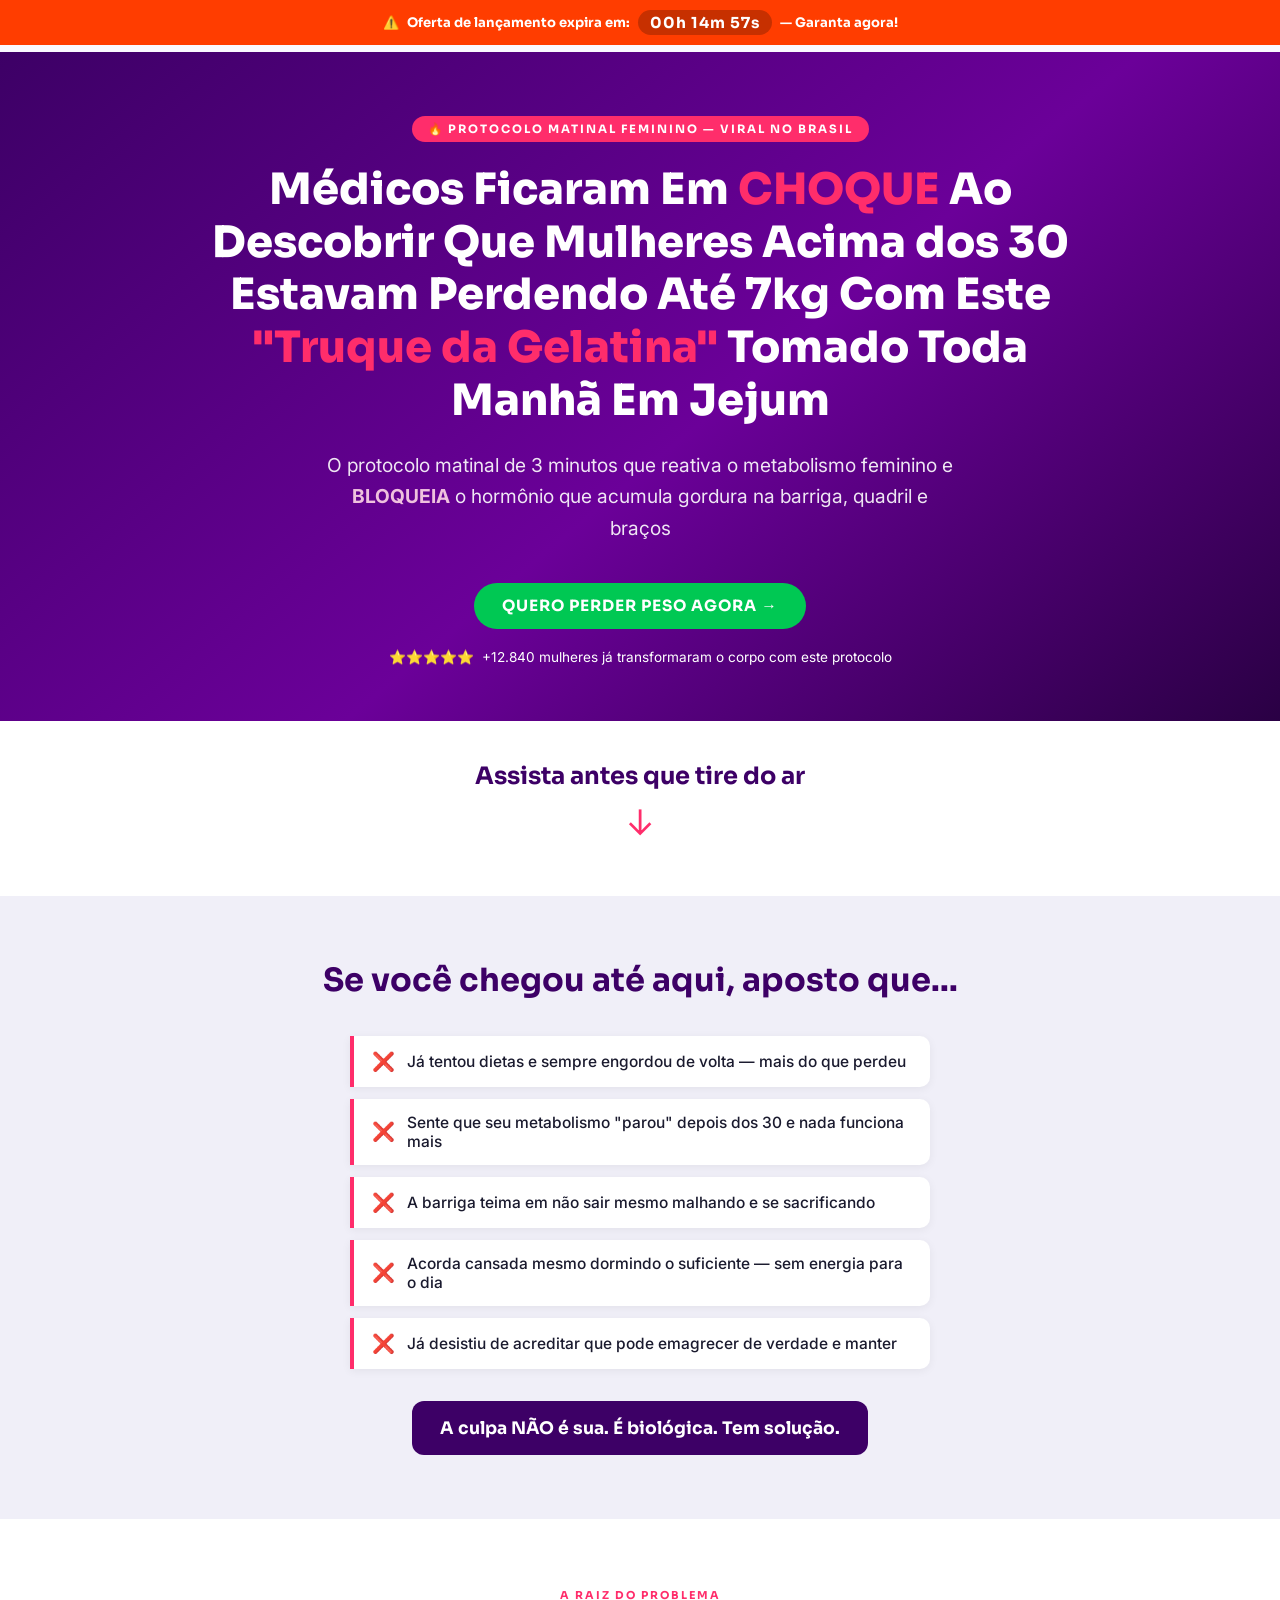
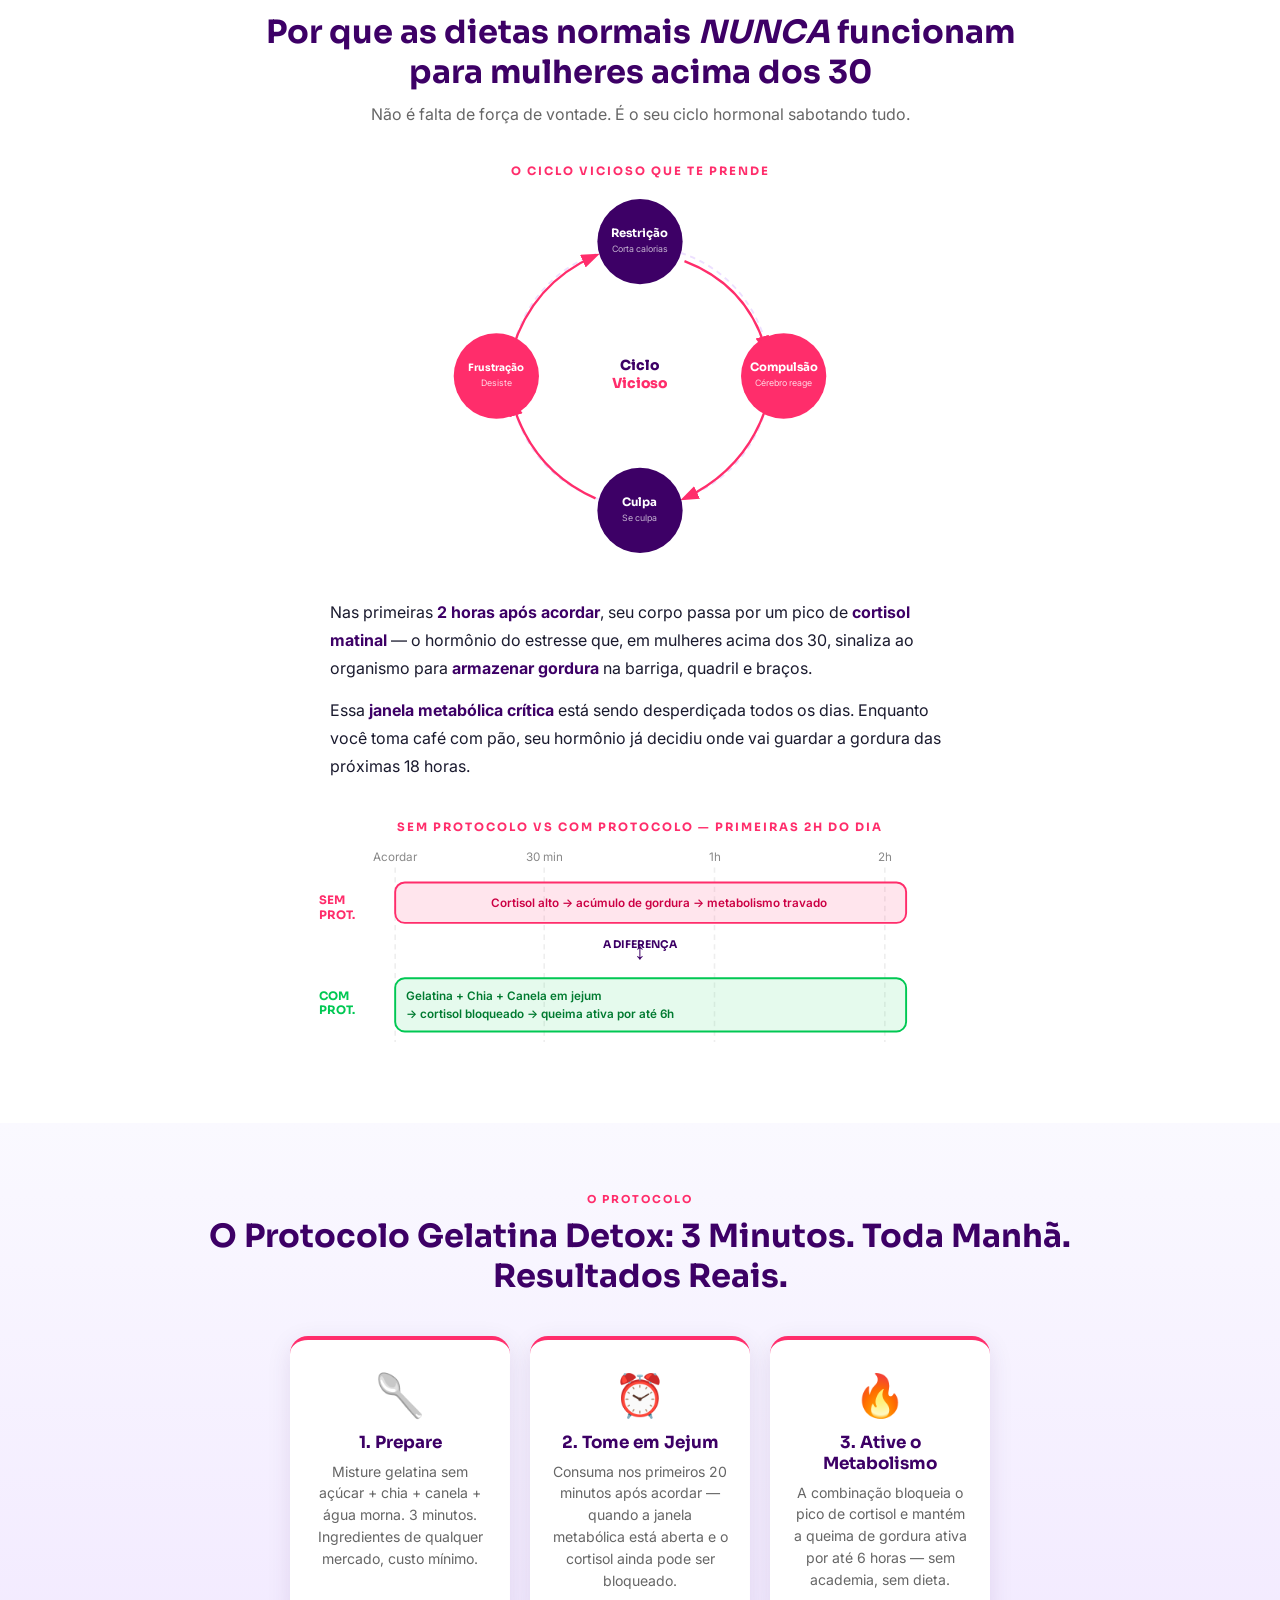
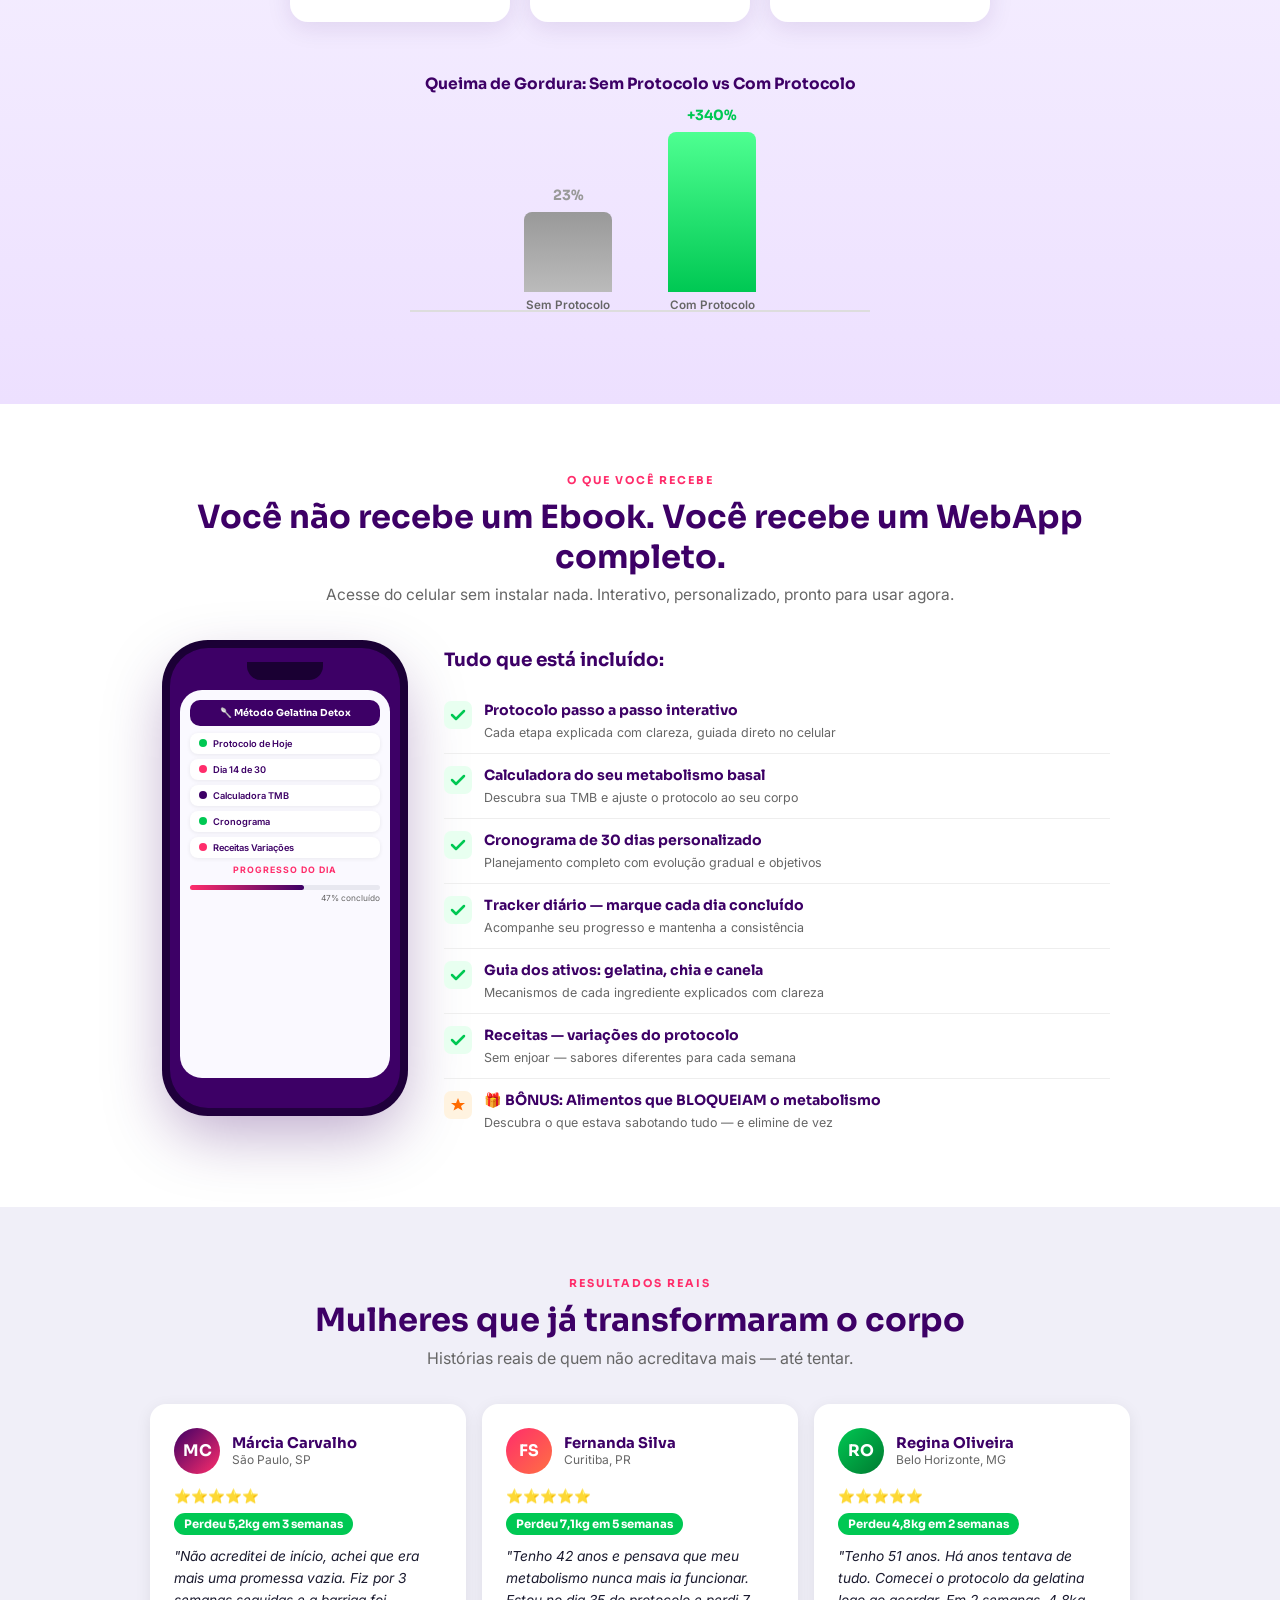
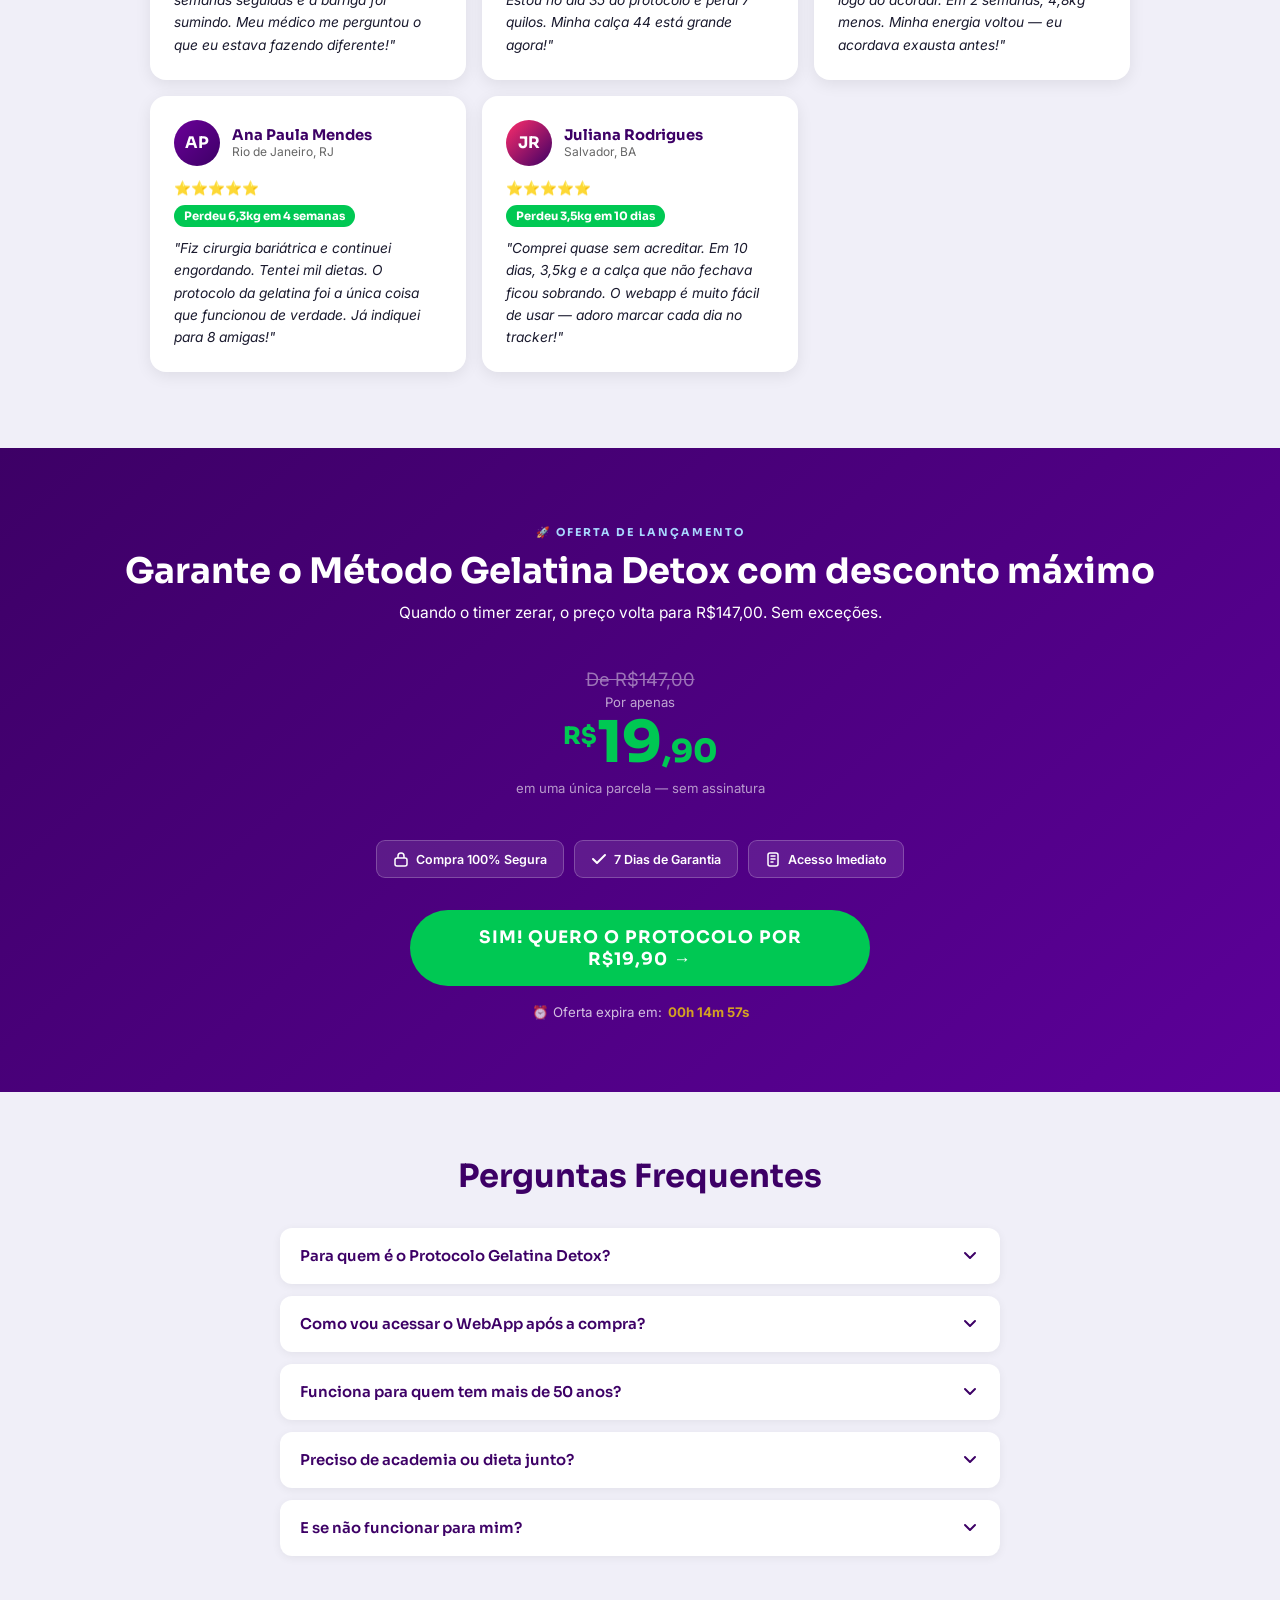
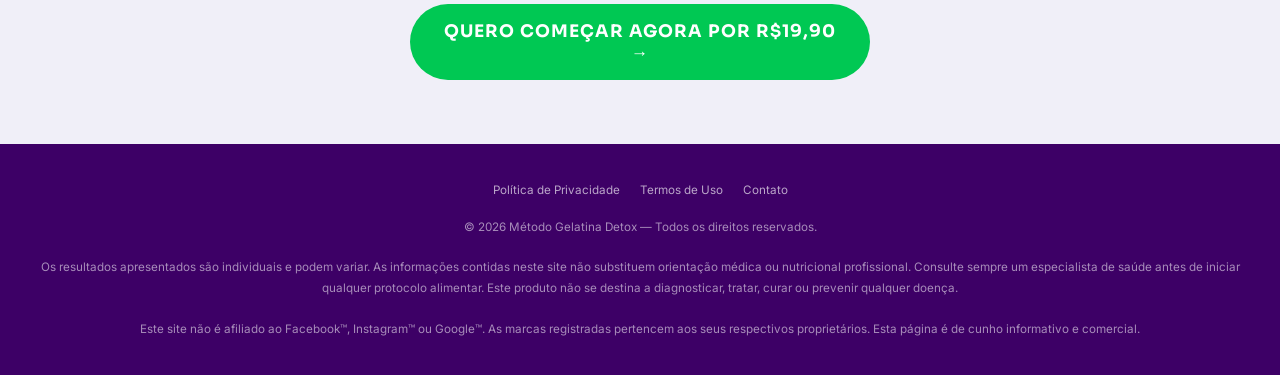
<file: index.html>
<!DOCTYPE html>
<html lang="pt-BR">
<head>
    <meta charset="UTF-8">
    <meta name="viewport" content="width=device-width, initial-scale=1.0">
    <meta name="description" content="Método Gelatina Detox — Protocolo matinal de 3 minutos que ativa o metabolismo feminino e bloqueia o cortisol que acumula gordura">
    <title>Método Gelatina Detox — Perca Peso Toda Manhã Em 3 Minutos</title>
    <link rel="preconnect" href="https://fonts.googleapis.com">
    <link rel="preconnect" href="https://fonts.gstatic.com" crossorigin>
    <link href="https://fonts.googleapis.com/css2?family=Sora:wght@400;600;700;800&family=Inter:wght@400;500;600&display=swap" rel="stylesheet">
    <link rel="stylesheet" href="style.css">

    <!-- Vturb — preloads de performance -->
    <script>!function(i,n){i._plt=i._plt||(n&&n.timeOrigin?n.timeOrigin+n.now():Date.now())}(window,performance);</script>
    <link rel="preload" href="https://scripts.converteai.net/10ab0ec7-7305-4776-a699-a8b48d7df931/players/69efef19f8f02c85a9b5d446/v4/player.js" as="script">
    <link rel="preload" href="https://scripts.converteai.net/lib/js/smartplayer-wc/v4/smartplayer.js" as="script">
    <link rel="preload" href="https://cdn.converteai.net/10ab0ec7-7305-4776-a699-a8b48d7df931/69efef003fdd3d20d1047563/main.m3u8" as="fetch">
    <link rel="dns-prefetch" href="https://cdn.converteai.net">
    <link rel="dns-prefetch" href="https://scripts.converteai.net">
    <link rel="dns-prefetch" href="https://images.converteai.net">
    <link rel="dns-prefetch" href="https://api.vturb.com.br">
</head>
<body>

<!-- === SEÇÃO 1: BARRA DE URGÊNCIA === -->
<div id="urgency-bar">
    <span class="blink">⚠️</span>
    <span>Oferta de lançamento expira em:</span>
    <span class="cd-pill" id="cd1">24h 00m 00s</span>
    <span class="blink">— Garanta agora!</span>
</div>

<!-- === SEÇÃO 2: HEADLINE === -->
<section id="headline">
    <div class="wrap">
        <div class="anim">
            <span class="eyebrow">🔥 Protocolo Matinal Feminino — Viral no Brasil</span>
        </div>
        <h1 class="anim d1">
            Médicos Ficaram Em <span class="hl">CHOQUE</span> Ao Descobrir Que Mulheres Acima dos 30
            Estavam Perdendo Até 7kg Com Este <span class="hl">"Truque da Gelatina"</span>
            Tomado Toda Manhã Em Jejum
        </h1>
        <p class="sub anim d2">
            O protocolo matinal de 3 minutos que reativa o metabolismo feminino
            e <strong>BLOQUEIA</strong> o hormônio que acumula gordura na barriga, quadril e braços
        </p>
        <div class="anim d3">
            <a href="https://ggcheckout.app/checkout/v2/UJgippPs4RDEorSF3JzM" class="cta">QUERO PERDER PESO AGORA →</a>
        </div>
        <p class="sp-bar anim d4">⭐⭐⭐⭐⭐ &nbsp;+12.840 mulheres já transformaram o corpo com este protocolo</p>
    </div>
</section>

<!-- === SEÇÃO VSL: PLAYER === -->
<section id="vsl">
    <div class="wrap">
        <p class="vsl-title anim">Assista antes que tire do ar</p>
        <span class="vsl-arrow anim d1">↓</span>
        <div class="vsl-player-wrap anim d2">
            <vturb-smartplayer id="vid-69efef19f8f02c85a9b5d446" style="display: block; margin: 0 auto; width: 100%;"></vturb-smartplayer>
            <script type="text/javascript">var s=document.createElement("script");s.src="https://scripts.converteai.net/10ab0ec7-7305-4776-a699-a8b48d7df931/players/69efef19f8f02c85a9b5d446/v4/player.js",s.async=!0,document.head.appendChild(s);</script>
        </div>
    </div>
</section>

<!-- === SEÇÃO 3: DOR === -->
<section id="pain">
    <div class="wrap">
        <h2 class="anim">Se você chegou até aqui, aposto que...</h2>
        <ul class="pain-list">
            <li class="anim d1"><span class="xi">❌</span><span>Já tentou dietas e sempre engordou de volta — mais do que perdeu</span></li>
            <li class="anim d2"><span class="xi">❌</span><span>Sente que seu metabolismo "parou" depois dos 30 e nada funciona mais</span></li>
            <li class="anim d3"><span class="xi">❌</span><span>A barriga teima em não sair mesmo malhando e se sacrificando</span></li>
            <li class="anim d4"><span class="xi">❌</span><span>Acorda cansada mesmo dormindo o suficiente — sem energia para o dia</span></li>
            <li class="anim d5"><span class="xi">❌</span><span>Já desistiu de acreditar que pode emagrecer de verdade e manter</span></li>
        </ul>
        <div class="anim d6">
            <span class="pain-close">A culpa NÃO é sua. É biológica. Tem solução.</span>
        </div>
    </div>
</section>

<!-- === SEÇÃO 4: MECANISMO === -->
<section id="mechanism">
    <div class="wrap">
        <span class="tag anim">A raiz do problema</span>
        <h2 class="anim d1">Por que as dietas normais <em>NUNCA</em> funcionam<br>para mulheres acima dos 30</h2>
        <p class="sub2 anim d2">Não é falta de força de vontade. É o seu ciclo hormonal sabotando tudo.</p>

        <p class="mech-label anim">O Ciclo Vicioso que te prende</p>

        <!-- SVG CICLO VICIOSO -->
        <div class="cycle-wrap anim">
            <svg id="cycle-svg" viewBox="-5 -5 410 410" width="100%" xmlns="http://www.w3.org/2000/svg" aria-hidden="true">
                <defs>
                    <marker id="arr" markerWidth="8" markerHeight="8" refX="6" refY="3" orient="auto">
                        <path d="M0,0 L0,6 L8,3 z" fill="#FF2D6B"/>
                    </marker>
                </defs>
                <circle cx="200" cy="200" r="140" fill="none" stroke="#EDE0FF" stroke-width="2" stroke-dasharray="6,5"/>
                <path class="cyc-path" d="M248,76 Q316,102 336,172" fill="none" stroke="#FF2D6B" stroke-width="2.5" marker-end="url(#arr)" style="stroke-dasharray:160;stroke-dashoffset:160"/>
                <path class="cyc-path" d="M338,228 Q316,300 248,332" fill="none" stroke="#FF2D6B" stroke-width="2.5" marker-end="url(#arr)" style="stroke-dasharray:160;stroke-dashoffset:160"/>
                <path class="cyc-path" d="M152,332 Q84,302 62,228" fill="none" stroke="#FF2D6B" stroke-width="2.5" marker-end="url(#arr)" style="stroke-dasharray:160;stroke-dashoffset:160"/>
                <path class="cyc-path" d="M62,172 Q84,100 152,70" fill="none" stroke="#FF2D6B" stroke-width="2.5" marker-end="url(#arr)" style="stroke-dasharray:160;stroke-dashoffset:160"/>
                <circle cx="200" cy="55" r="46" fill="#3D0066"/>
                <text x="200" y="50" text-anchor="middle" fill="#fff" font-family="Sora,sans-serif" font-weight="700" font-size="12.5">Restrição</text>
                <text x="200" y="66" text-anchor="middle" fill="rgba(255,255,255,0.7)" font-family="Inter,sans-serif" font-size="9.5">Corta calorias</text>
                <circle cx="355" cy="200" r="46" fill="#FF2D6B"/>
                <text x="355" y="195" text-anchor="middle" fill="#fff" font-family="Sora,sans-serif" font-weight="700" font-size="12.5">Compulsão</text>
                <text x="355" y="211" text-anchor="middle" fill="rgba(255,255,255,0.8)" font-family="Inter,sans-serif" font-size="9.5">Cérebro reage</text>
                <circle cx="200" cy="345" r="46" fill="#3D0066"/>
                <text x="200" y="340" text-anchor="middle" fill="#fff" font-family="Sora,sans-serif" font-weight="700" font-size="12.5">Culpa</text>
                <text x="200" y="356" text-anchor="middle" fill="rgba(255,255,255,0.7)" font-family="Inter,sans-serif" font-size="9.5">Se culpa</text>
                <circle cx="45" cy="200" r="46" fill="#FF2D6B"/>
                <text x="45" y="195" text-anchor="middle" fill="#fff" font-family="Sora,sans-serif" font-weight="700" font-size="11">Frustração</text>
                <text x="45" y="211" text-anchor="middle" fill="rgba(255,255,255,0.8)" font-family="Inter,sans-serif" font-size="9.5">Desiste</text>
                <text x="200" y="194" text-anchor="middle" fill="#3D0066" font-family="Sora,sans-serif" font-weight="800" font-size="15">Ciclo</text>
                <text x="200" y="213" text-anchor="middle" fill="#FF2D6B" font-family="Sora,sans-serif" font-weight="800" font-size="15">Vicioso</text>
            </svg>
        </div>

        <div class="mech-text anim">
            <p>Nas primeiras <strong>2 horas após acordar</strong>, seu corpo passa por um pico de <strong>cortisol matinal</strong> — o hormônio do estresse que, em mulheres acima dos 30, sinaliza ao organismo para <strong>armazenar gordura</strong> na barriga, quadril e braços.</p>
            <p>Essa <strong>janela metabólica crítica</strong> está sendo desperdiçada todos os dias. Enquanto você toma café com pão, seu hormônio já decidiu onde vai guardar a gordura das próximas 18 horas.</p>
        </div>

        <!-- SVG TIMELINE -->
        <p class="mech-label anim">Sem Protocolo vs Com Protocolo — primeiras 2h do dia</p>
        <div class="timeline-wrap anim">
            <svg viewBox="0 0 620 200" width="100%" xmlns="http://www.w3.org/2000/svg" aria-hidden="true">
                <text x="80"  y="18" font-family="Inter,sans-serif" font-size="11" fill="#888" text-anchor="middle">Acordar</text>
                <text x="220" y="18" font-family="Inter,sans-serif" font-size="11" fill="#888" text-anchor="middle">30 min</text>
                <text x="380" y="18" font-family="Inter,sans-serif" font-size="11" fill="#888" text-anchor="middle">1h</text>
                <text x="540" y="18" font-family="Inter,sans-serif" font-size="11" fill="#888" text-anchor="middle">2h</text>
                <line x1="80"  y1="24" x2="80"  y2="188" stroke="#eee" stroke-width="1.5" stroke-dasharray="5,4"/>
                <line x1="220" y1="24" x2="220" y2="188" stroke="#eee" stroke-width="1.5" stroke-dasharray="5,4"/>
                <line x1="380" y1="24" x2="380" y2="188" stroke="#eee" stroke-width="1.5" stroke-dasharray="5,4"/>
                <line x1="540" y1="24" x2="540" y2="188" stroke="#eee" stroke-width="1.5" stroke-dasharray="5,4"/>
                <text x="8" y="58"  font-family="Sora,sans-serif" font-weight="700" font-size="11" fill="#FF2D6B">SEM</text>
                <text x="8" y="72"  font-family="Sora,sans-serif" font-weight="700" font-size="11" fill="#FF2D6B">PROT.</text>
                <rect x="80" y="38" width="480" height="38" rx="9" fill="rgba(255,45,107,0.12)"/>
                <rect x="80" y="38" width="480" height="38" rx="9" fill="none" stroke="#FF2D6B" stroke-width="1.8"/>
                <text x="170" y="61" font-family="Inter,sans-serif" font-size="11" fill="#CC0044" font-weight="600">Cortisol alto → acúmulo de gordura → metabolismo travado</text>
                <text x="310" y="110" text-anchor="middle" font-family="Sora,sans-serif" font-size="22" fill="#3D0066">↕</text>
                <text x="310" y="100" text-anchor="middle" font-family="Sora,sans-serif" font-size="10" font-weight="700" fill="#3D0066">A DIFERENÇA</text>
                <text x="8" y="148" font-family="Sora,sans-serif" font-weight="700" font-size="11" fill="#00C853">COM</text>
                <text x="8" y="162" font-family="Sora,sans-serif" font-weight="700" font-size="11" fill="#00C853">PROT.</text>
                <rect x="80" y="128" width="480" height="50" rx="9" fill="rgba(0,200,83,0.1)"/>
                <rect x="80" y="128" width="480" height="50" rx="9" fill="none" stroke="#00C853" stroke-width="1.8"/>
                <text x="90" y="148" font-family="Inter,sans-serif" font-size="11" fill="#007A30" font-weight="600">Gelatina + Chia + Canela em jejum</text>
                <text x="90" y="165" font-family="Inter,sans-serif" font-size="11" fill="#007A30" font-weight="600">→ cortisol bloqueado → queima ativa por até 6h</text>
            </svg>
        </div>
    </div>
</section>

<!-- === SEÇÃO 5: SOLUÇÃO === -->
<section id="solution">
    <div class="wrap">
        <span class="tag anim">O protocolo</span>
        <h2 class="anim d1">O Protocolo Gelatina Detox: 3 Minutos. Toda Manhã. Resultados Reais.</h2>

        <div class="proto-cards">
            <div class="proto-card anim d1">
                <span class="ci">🥄</span>
                <h3>1. Prepare</h3>
                <p>Misture gelatina sem açúcar + chia + canela + água morna. 3 minutos. Ingredientes de qualquer mercado, custo mínimo.</p>
            </div>
            <div class="proto-card anim d2">
                <span class="ci">⏰</span>
                <h3>2. Tome em Jejum</h3>
                <p>Consuma nos primeiros 20 minutos após acordar — quando a janela metabólica está aberta e o cortisol ainda pode ser bloqueado.</p>
            </div>
            <div class="proto-card anim d3">
                <span class="ci">🔥</span>
                <h3>3. Ative o Metabolismo</h3>
                <p>A combinação bloqueia o pico de cortisol e mantém a queima de gordura ativa por até 6 horas — sem academia, sem dieta.</p>
            </div>
        </div>

        <div class="chart-box anim">
            <h3>Queima de Gordura: Sem Protocolo vs Com Protocolo</h3>
            <div class="bar-chart" id="bar-chart">
                <div class="bar-item">
                    <div class="bar-val" style="color:#999">23%</div>
                    <div class="bar b-low"></div>
                    <div class="bar-lbl">Sem Protocolo</div>
                </div>
                <div class="bar-item">
                    <div class="bar-val" style="color:#00C853">+340%</div>
                    <div class="bar b-high"></div>
                    <div class="bar-lbl">Com Protocolo</div>
                </div>
            </div>
        </div>
    </div>
</section>

<!-- === SEÇÃO 6: WEBAPP === -->
<section id="webapp">
    <div class="wrap">
        <span class="tag anim">O que você recebe</span>
        <h2 class="anim d1">Você não recebe um Ebook. Você recebe um WebApp completo.</h2>
        <p class="sub3 anim d2">Acesse do celular sem instalar nada. Interativo, personalizado, pronto para usar agora.</p>

        <div class="webapp-layout">
            <div class="phone anim">
                <div class="phone-notch"></div>
                <div class="phone-screen">
                    <div class="papp-hdr">🥄 Método Gelatina Detox</div>
                    <div class="papp-item"><div class="dot dot-g"></div>Protocolo de Hoje</div>
                    <div class="papp-item"><div class="dot dot-p"></div>Dia 14 de 30</div>
                    <div class="papp-item"><div class="dot dot-d"></div>Calculadora TMB</div>
                    <div class="papp-item"><div class="dot dot-g"></div>Cronograma</div>
                    <div class="papp-item"><div class="dot dot-p"></div>Receitas Variações</div>
                    <div class="papp-tag">Progresso do dia</div>
                    <div class="pbar"><div class="pbar-fill"></div></div>
                    <div class="pbar-lbl">47% concluído</div>
                </div>
            </div>

            <div class="feat-list">
                <h3>Tudo que está incluído:</h3>
                <div class="feat-item anim">
                    <div class="feat-ico green"><svg width="16" height="16" viewBox="0 0 16 16" fill="none"><path d="M2 8l4 4 8-8" stroke="#00C853" stroke-width="2.5" stroke-linecap="round" stroke-linejoin="round"/></svg></div>
                    <div class="feat-txt"><strong>Protocolo passo a passo interativo</strong><span>Cada etapa explicada com clareza, guiada direto no celular</span></div>
                </div>
                <div class="feat-item anim d1">
                    <div class="feat-ico green"><svg width="16" height="16" viewBox="0 0 16 16" fill="none"><path d="M2 8l4 4 8-8" stroke="#00C853" stroke-width="2.5" stroke-linecap="round" stroke-linejoin="round"/></svg></div>
                    <div class="feat-txt"><strong>Calculadora do seu metabolismo basal</strong><span>Descubra sua TMB e ajuste o protocolo ao seu corpo</span></div>
                </div>
                <div class="feat-item anim d2">
                    <div class="feat-ico green"><svg width="16" height="16" viewBox="0 0 16 16" fill="none"><path d="M2 8l4 4 8-8" stroke="#00C853" stroke-width="2.5" stroke-linecap="round" stroke-linejoin="round"/></svg></div>
                    <div class="feat-txt"><strong>Cronograma de 30 dias personalizado</strong><span>Planejamento completo com evolução gradual e objetivos</span></div>
                </div>
                <div class="feat-item anim d3">
                    <div class="feat-ico green"><svg width="16" height="16" viewBox="0 0 16 16" fill="none"><path d="M2 8l4 4 8-8" stroke="#00C853" stroke-width="2.5" stroke-linecap="round" stroke-linejoin="round"/></svg></div>
                    <div class="feat-txt"><strong>Tracker diário — marque cada dia concluído</strong><span>Acompanhe seu progresso e mantenha a consistência</span></div>
                </div>
                <div class="feat-item anim d4">
                    <div class="feat-ico green"><svg width="16" height="16" viewBox="0 0 16 16" fill="none"><path d="M2 8l4 4 8-8" stroke="#00C853" stroke-width="2.5" stroke-linecap="round" stroke-linejoin="round"/></svg></div>
                    <div class="feat-txt"><strong>Guia dos ativos: gelatina, chia e canela</strong><span>Mecanismos de cada ingrediente explicados com clareza</span></div>
                </div>
                <div class="feat-item anim d5">
                    <div class="feat-ico green"><svg width="16" height="16" viewBox="0 0 16 16" fill="none"><path d="M2 8l4 4 8-8" stroke="#00C853" stroke-width="2.5" stroke-linecap="round" stroke-linejoin="round"/></svg></div>
                    <div class="feat-txt"><strong>Receitas — variações do protocolo</strong><span>Sem enjoar — sabores diferentes para cada semana</span></div>
                </div>
                <div class="feat-item anim d6">
                    <div class="feat-ico star"><svg width="16" height="16" viewBox="0 0 16 16"><path d="M8 1l1.9 4.9H15l-4 3 1.5 4.6L8 11l-4.5 2.5L5 9 1 6h5.1z" fill="#FF6B00"/></svg></div>
                    <div class="feat-txt"><strong>🎁 BÔNUS: Alimentos que BLOQUEIAM o metabolismo</strong><span>Descubra o que estava sabotando tudo — e elimine de vez</span></div>
                </div>
            </div>
        </div>
    </div>
</section>

<!-- === SEÇÃO 7: PROVA SOCIAL === -->
<section id="social">
    <div class="wrap">
        <span class="tag anim">Resultados reais</span>
        <h2 class="anim d1">Mulheres que já transformaram o corpo</h2>
        <p class="sub4 anim d2">Histórias reais de quem não acreditava mais — até tentar.</p>

        <div class="test-scroll">
            <div class="t-card anim">
                <div class="t-hdr"><div class="avatar" style="background:linear-gradient(135deg,#3D0066,#FF2D6B)">MC</div><div class="t-info"><div class="tname">Márcia Carvalho</div><div class="tcity">São Paulo, SP</div></div></div>
                <div class="stars">⭐⭐⭐⭐⭐</div>
                <span class="rbadge">Perdeu 5,2kg em 3 semanas</span>
                <p class="t-text">"Não acreditei de início, achei que era mais uma promessa vazia. Fiz por 3 semanas seguidas e a barriga foi sumindo. Meu médico me perguntou o que eu estava fazendo diferente!"</p>
            </div>
            <div class="t-card anim d1">
                <div class="t-hdr"><div class="avatar" style="background:linear-gradient(135deg,#FF2D6B,#FF7043)">FS</div><div class="t-info"><div class="tname">Fernanda Silva</div><div class="tcity">Curitiba, PR</div></div></div>
                <div class="stars">⭐⭐⭐⭐⭐</div>
                <span class="rbadge">Perdeu 7,1kg em 5 semanas</span>
                <p class="t-text">"Tenho 42 anos e pensava que meu metabolismo nunca mais ia funcionar. Estou no dia 35 do protocolo e perdi 7 quilos. Minha calça 44 está grande agora!"</p>
            </div>
            <div class="t-card anim d2">
                <div class="t-hdr"><div class="avatar" style="background:linear-gradient(135deg,#00C853,#007A30)">RO</div><div class="t-info"><div class="tname">Regina Oliveira</div><div class="tcity">Belo Horizonte, MG</div></div></div>
                <div class="stars">⭐⭐⭐⭐⭐</div>
                <span class="rbadge">Perdeu 4,8kg em 2 semanas</span>
                <p class="t-text">"Tenho 51 anos. Há anos tentava de tudo. Comecei o protocolo da gelatina logo ao acordar. Em 2 semanas, 4,8kg menos. Minha energia voltou — eu acordava exausta antes!"</p>
            </div>
            <div class="t-card anim d3">
                <div class="t-hdr"><div class="avatar" style="background:linear-gradient(135deg,#6B0099,#3D0066)">AP</div><div class="t-info"><div class="tname">Ana Paula Mendes</div><div class="tcity">Rio de Janeiro, RJ</div></div></div>
                <div class="stars">⭐⭐⭐⭐⭐</div>
                <span class="rbadge">Perdeu 6,3kg em 4 semanas</span>
                <p class="t-text">"Fiz cirurgia bariátrica e continuei engordando. Tentei mil dietas. O protocolo da gelatina foi a única coisa que funcionou de verdade. Já indiquei para 8 amigas!"</p>
            </div>
            <div class="t-card anim d4">
                <div class="t-hdr"><div class="avatar" style="background:linear-gradient(135deg,#FF2D6B,#3D0066)">JR</div><div class="t-info"><div class="tname">Juliana Rodrigues</div><div class="tcity">Salvador, BA</div></div></div>
                <div class="stars">⭐⭐⭐⭐⭐</div>
                <span class="rbadge">Perdeu 3,5kg em 10 dias</span>
                <p class="t-text">"Comprei quase sem acreditar. Em 10 dias, 3,5kg e a calça que não fechava ficou sobrando. O webapp é muito fácil de usar — adoro marcar cada dia no tracker!"</p>
            </div>
        </div>
    </div>
</section>

<!-- === SEÇÃO 8: OFERTA === -->
<section id="oferta">
    <div class="wrap">
        <span class="tag anim" style="color:#a8d8ff">🚀 oferta de lançamento</span>
        <h2 class="anim d1">Garante o Método Gelatina Detox com desconto máximo</h2>
        <p class="offer-sub anim d2">Quando o timer zerar, o preço volta para R$147,00. Sem exceções.</p>

        <div class="price-box anim d2">
            <div class="price-old">De R$147,00</div>
            <div class="price-lbl">Por apenas</div>
            <div class="price-new"><sup>R$</sup>19<small>,90</small></div>
            <div class="price-note">em uma única parcela — sem assinatura</div>
        </div>

        <div class="badges anim d4">
            <div class="bdg">
                <svg width="16" height="16" viewBox="0 0 16 16" fill="none"><rect x="2" y="7" width="12" height="8" rx="2" stroke="#fff" stroke-width="1.5"/><path d="M5 7V5a3 3 0 016 0v2" stroke="#fff" stroke-width="1.5"/></svg>
                Compra 100% Segura
            </div>
            <div class="bdg">
                <svg width="16" height="16" viewBox="0 0 16 16" fill="none"><path d="M2 8l4 4 8-8" stroke="#fff" stroke-width="2" stroke-linecap="round" stroke-linejoin="round"/></svg>
                7 Dias de Garantia
            </div>
            <div class="bdg">
                <svg width="16" height="16" viewBox="0 0 16 16" fill="none"><rect x="3" y="2" width="10" height="13" rx="2" stroke="#fff" stroke-width="1.5"/><path d="M6 5h4M6 8h4M6 11h2" stroke="#fff" stroke-width="1.5" stroke-linecap="round"/></svg>
                Acesso Imediato
            </div>
        </div>

        <div class="cta-wrap anim d5">
            <a href="https://ggcheckout.app/checkout/v2/UJgippPs4RDEorSF3JzM" class="cta big">SIM! QUERO O PROTOCOLO POR R$19,90 →</a>
            <div class="urg-mini">⏰ Oferta expira em: <span id="cd2">24h 00m 00s</span></div>
        </div>
    </div>
</section>

<!-- === SEÇÃO 10: FAQ === -->
<section id="faq">
    <div class="wrap">
        <h2 class="anim">Perguntas Frequentes</h2>
        <div class="faq-list">
            <div class="faq-item anim">
                <button class="faq-q">Para quem é o Protocolo Gelatina Detox?<svg class="chev" width="20" height="20" viewBox="0 0 20 20" fill="none"><path d="M5 7l5 5 5-5" stroke="#3D0066" stroke-width="2" stroke-linecap="round" stroke-linejoin="round"/></svg></button>
                <div class="faq-a"><div class="faq-a-inner">O protocolo foi desenvolvido para mulheres com dificuldade de emagrecer por metabolismo lento, desregulação hormonal ou frustração com dietas convencionais. Funciona especialmente bem acima dos 30 anos. Se você tem menos de 18 anos, está grávida ou amamentando, consulte um médico antes.</div></div>
            </div>
            <div class="faq-item anim d1">
                <button class="faq-q">Como vou acessar o WebApp após a compra?<svg class="chev" width="20" height="20" viewBox="0 0 20 20" fill="none"><path d="M5 7l5 5 5-5" stroke="#3D0066" stroke-width="2" stroke-linecap="round" stroke-linejoin="round"/></svg></button>
                <div class="faq-a"><div class="faq-a-inner">Imediatamente após a confirmação do pagamento, você receberá um e-mail com o link de acesso. Não precisa baixar nada — é um aplicativo web que funciona direto pelo navegador do celular ou computador. Acesso vitalício, qualquer dispositivo.</div></div>
            </div>
            <div class="faq-item anim d2">
                <button class="faq-q">Funciona para quem tem mais de 50 anos?<svg class="chev" width="20" height="20" viewBox="0 0 20 20" fill="none"><path d="M5 7l5 5 5-5" stroke="#3D0066" stroke-width="2" stroke-linecap="round" stroke-linejoin="round"/></svg></button>
                <div class="faq-a"><div class="faq-a-inner">Sim! O protocolo foi testado em mulheres dos 45 aos 60 anos, inclusive pós-menopausa. Nessa fase o cortisol matinal é ainda mais agressivo — o que significa que a janela metabólica é ainda mais importante. Várias clientes acima dos 50 relataram os resultados mais expressivos.</div></div>
            </div>
            <div class="faq-item anim d3">
                <button class="faq-q">Preciso de academia ou dieta junto?<svg class="chev" width="20" height="20" viewBox="0 0 20 20" fill="none"><path d="M5 7l5 5 5-5" stroke="#3D0066" stroke-width="2" stroke-linecap="round" stroke-linejoin="round"/></svg></button>
                <div class="faq-a"><div class="faq-a-inner">Não. O protocolo funciona sem academia e sem dieta restritiva. Claro que hábitos saudáveis potencializam qualquer resultado, mas não são obrigatórios para ver efeito. A proposta é exatamente essa: 3 minutos toda manhã, independente da sua rotina.</div></div>
            </div>
            <div class="faq-item anim d4">
                <button class="faq-q">E se não funcionar para mim?<svg class="chev" width="20" height="20" viewBox="0 0 20 20" fill="none"><path d="M5 7l5 5 5-5" stroke="#3D0066" stroke-width="2" stroke-linecap="round" stroke-linejoin="round"/></svg></button>
                <div class="faq-a"><div class="faq-a-inner">Você tem 7 dias de garantia incondicional. Se após seguir o protocolo você não ficar satisfeita, basta entrar em contato por e-mail e devolvemos 100% do valor pago, sem nenhuma pergunta. Você não tem nada a perder — só a ganhar.</div></div>
            </div>
        </div>
        <div style="text-align:center;margin-top:48px" class="anim">
            <a href="https://ggcheckout.app/checkout/v2/UJgippPs4RDEorSF3JzM" class="cta big">QUERO COMEÇAR AGORA POR R$19,90 →</a>
        </div>
    </div>
</section>

<!-- === SEÇÃO 11: RODAPÉ === -->
<footer id="footer">
    <div class="foot-links">
        <a href="#">Política de Privacidade</a>
        <a href="#">Termos de Uso</a>
        <a href="#">Contato</a>
    </div>
    <p>© 2026 Método Gelatina Detox — Todos os direitos reservados.</p>
    <br>
    <p>Os resultados apresentados são individuais e podem variar. As informações contidas neste site não substituem orientação médica ou nutricional profissional. Consulte sempre um especialista de saúde antes de iniciar qualquer protocolo alimentar. Este produto não se destina a diagnosticar, tratar, curar ou prevenir qualquer doença.</p>
    <br>
    <p>Este site não é afiliado ao Facebook™, Instagram™ ou Google™. As marcas registradas pertencem aos seus respectivos proprietários. Esta página é de cunho informativo e comercial.</p>
</footer>

<script>
    /* === COUNTDOWN COM LOCALSTORAGE === */
    (function () {
        var KEY = 'gel_detox_expiry_v3';
        var expiry = parseInt(localStorage.getItem(KEY), 10);
        if (!expiry || expiry < Date.now()) {
            expiry = Date.now() + 15 * 60 * 1000;
            localStorage.setItem(KEY, expiry);
        }
        function pad(n) { return String(n).padStart(2, '0'); }
        function tick() {
            var rem = Math.max(0, expiry - Date.now());
            var h = Math.floor(rem / 3600000);
            var m = Math.floor((rem % 3600000) / 60000);
            var s = Math.floor((rem % 60000) / 1000);
            var str = pad(h) + 'h ' + pad(m) + 'm ' + pad(s) + 's';
            var e1 = document.getElementById('cd1');
            var e2 = document.getElementById('cd2');
            if (e1) e1.textContent = str;
            if (e2) e2.textContent = str;
        }
        tick();
        setInterval(tick, 1000);
    })();

    /* === INTERSECTION OBSERVER — ANIMAÇÕES DE ENTRADA === */
    var io = new IntersectionObserver(function (entries) {
        entries.forEach(function (e) {
            if (e.isIntersecting) e.target.classList.add('in');
        });
    }, { threshold: 0.12 });
    document.querySelectorAll('.anim').forEach(function (el) { io.observe(el); });

    /* === GRÁFICO DE BARRAS === */
    var barIO = new IntersectionObserver(function (entries) {
        entries.forEach(function (e) {
            if (e.isIntersecting) {
                document.querySelectorAll('.bar').forEach(function (b) { b.classList.add('grow'); });
                barIO.disconnect();
            }
        });
    }, { threshold: 0.4 });
    var bc = document.getElementById('bar-chart');
    if (bc) barIO.observe(bc);

    /* === SVG CICLO — DESENHA CAMINHOS AO ENTRAR NA TELA === */
    var cycIO = new IntersectionObserver(function (entries) {
        entries.forEach(function (e) {
            if (e.isIntersecting) {
                document.querySelectorAll('.cyc-path').forEach(function (p, i) {
                    setTimeout(function () {
                        p.style.transition = 'stroke-dashoffset 0.75s ease';
                        p.style.strokeDashoffset = '0';
                    }, i * 280);
                });
                cycIO.disconnect();
            }
        });
    }, { threshold: 0.3 });
    var cs = document.getElementById('cycle-svg');
    if (cs) cycIO.observe(cs);

    /* === FAQ ACCORDION === */
    document.querySelectorAll('.faq-q').forEach(function (btn) {
        btn.addEventListener('click', function () {
            var item = btn.closest('.faq-item');
            var ans  = item.querySelector('.faq-a');
            var open = item.classList.contains('open');
            document.querySelectorAll('.faq-item').forEach(function (fi) {
                fi.classList.remove('open');
                fi.querySelector('.faq-a').style.maxHeight = '0';
            });
            if (!open) {
                item.classList.add('open');
                ans.style.maxHeight = ans.scrollHeight + 'px';
            }
        });
    });
</script>

</body>
</html>
</file>
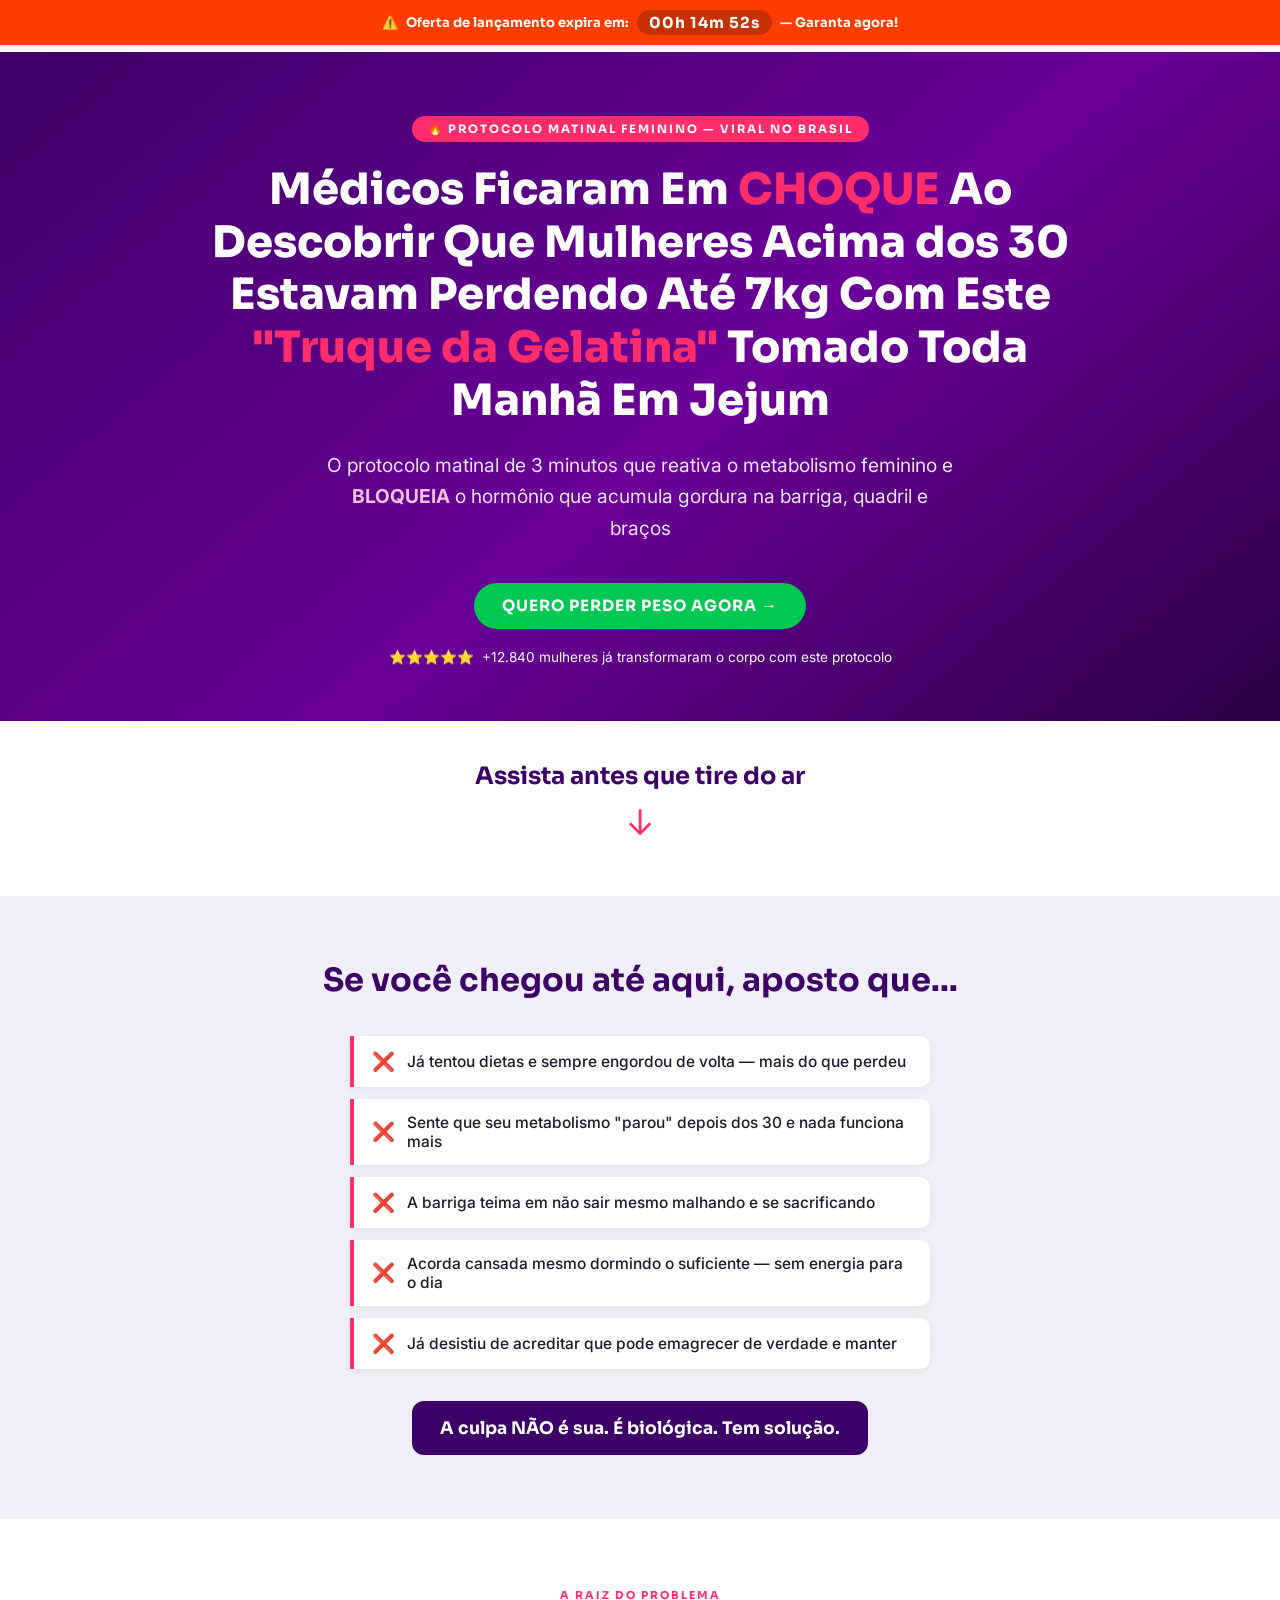
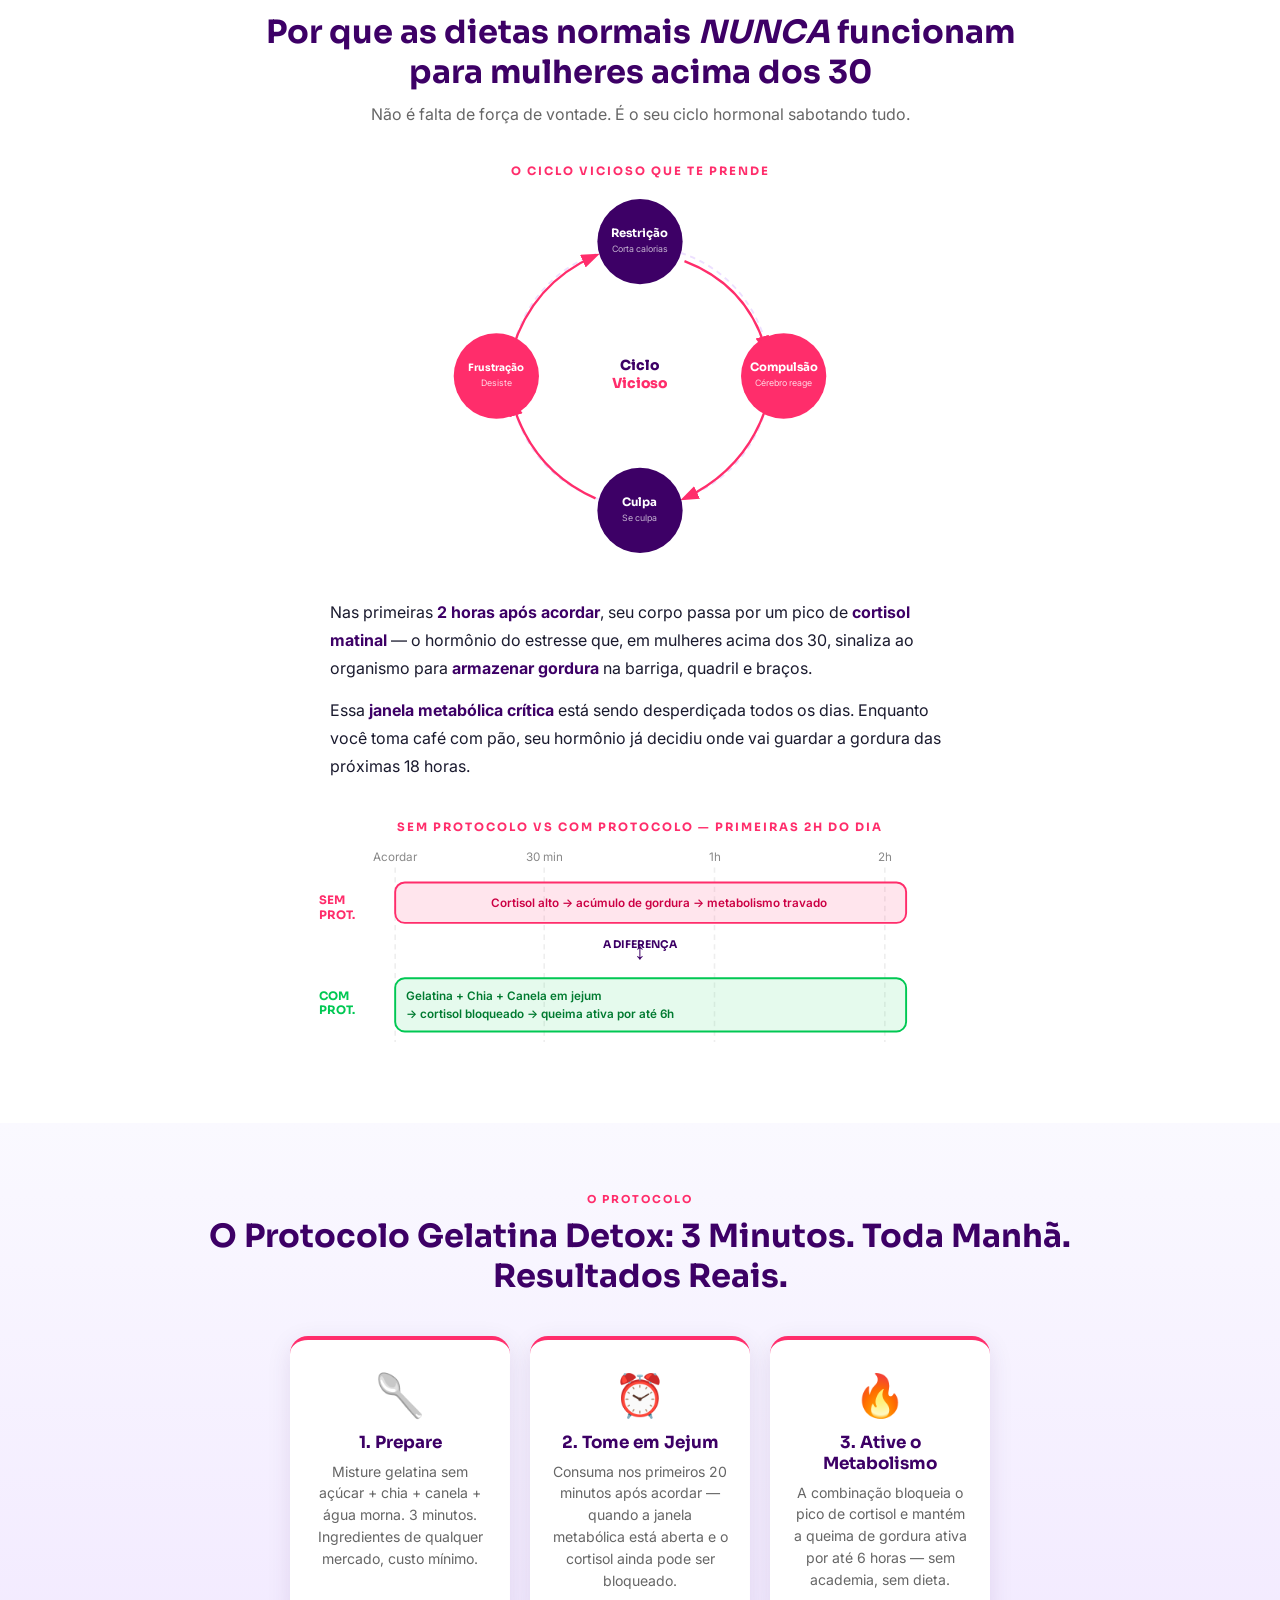
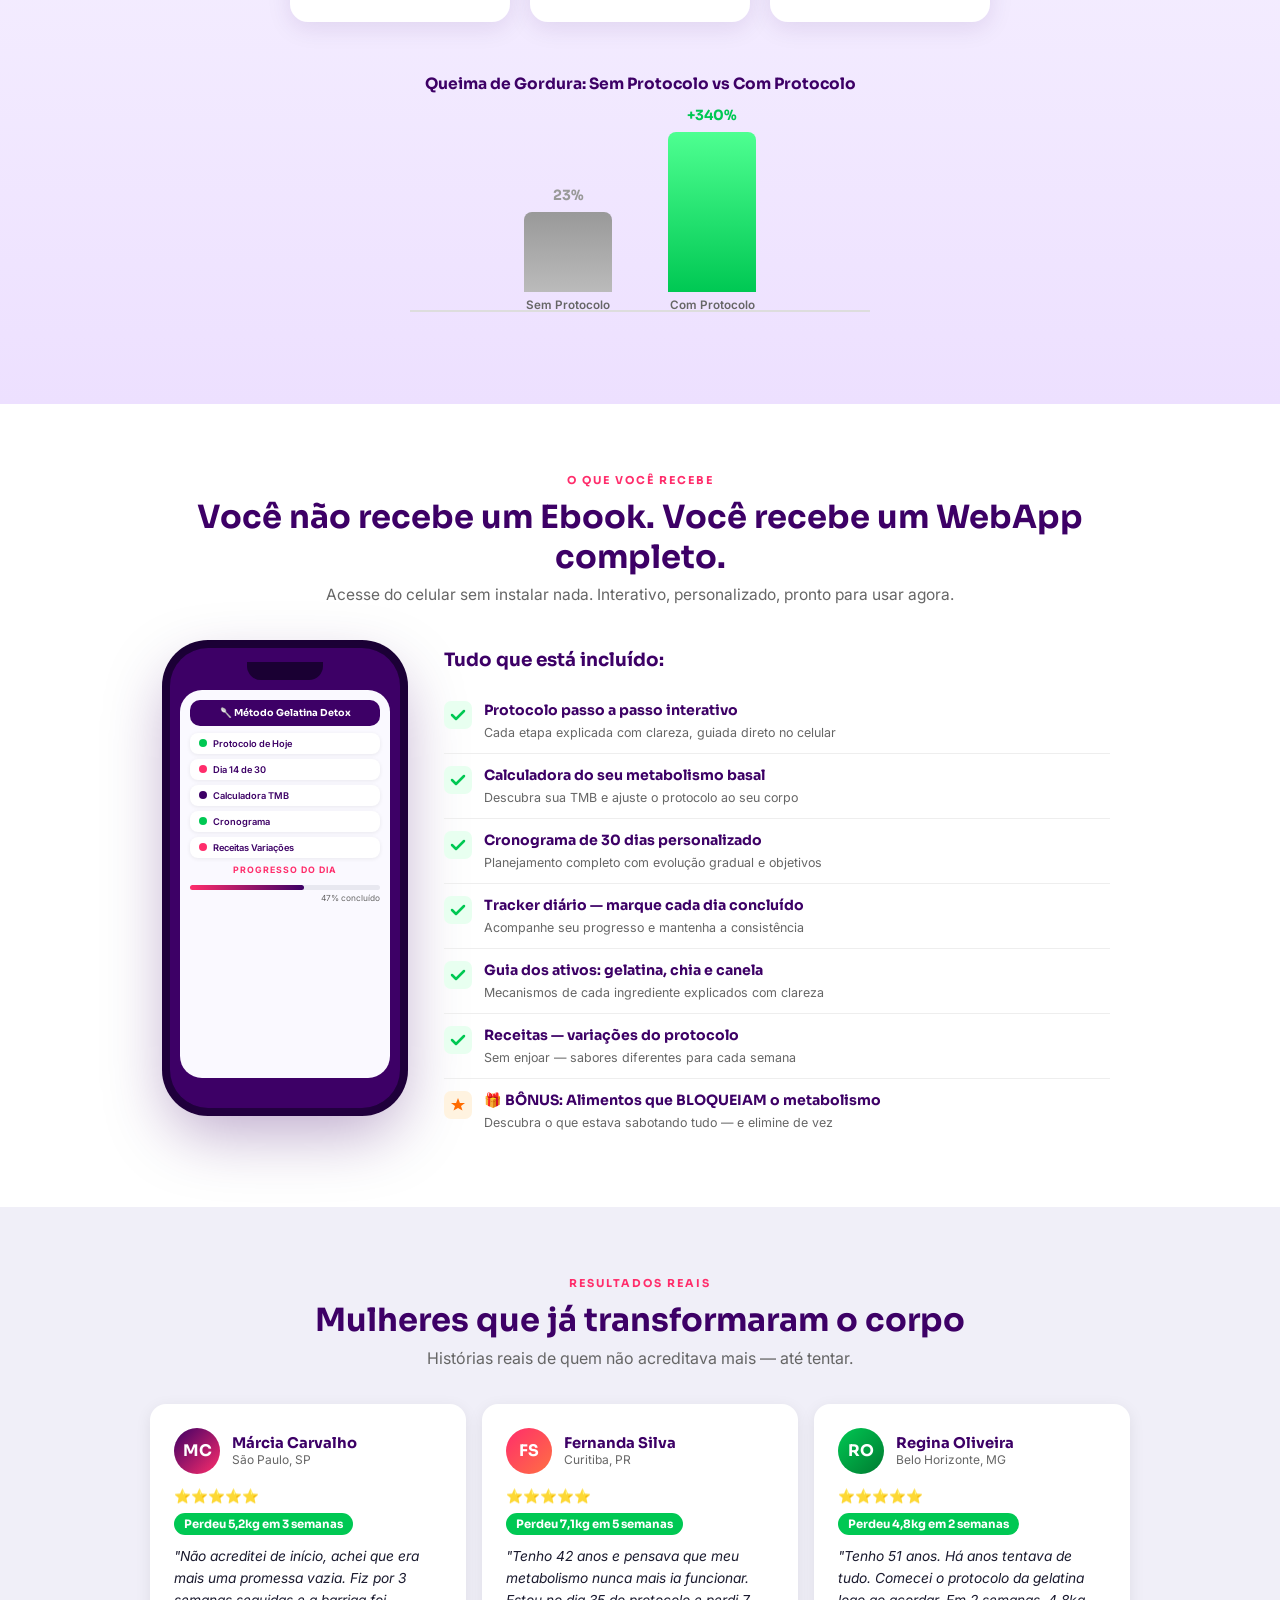
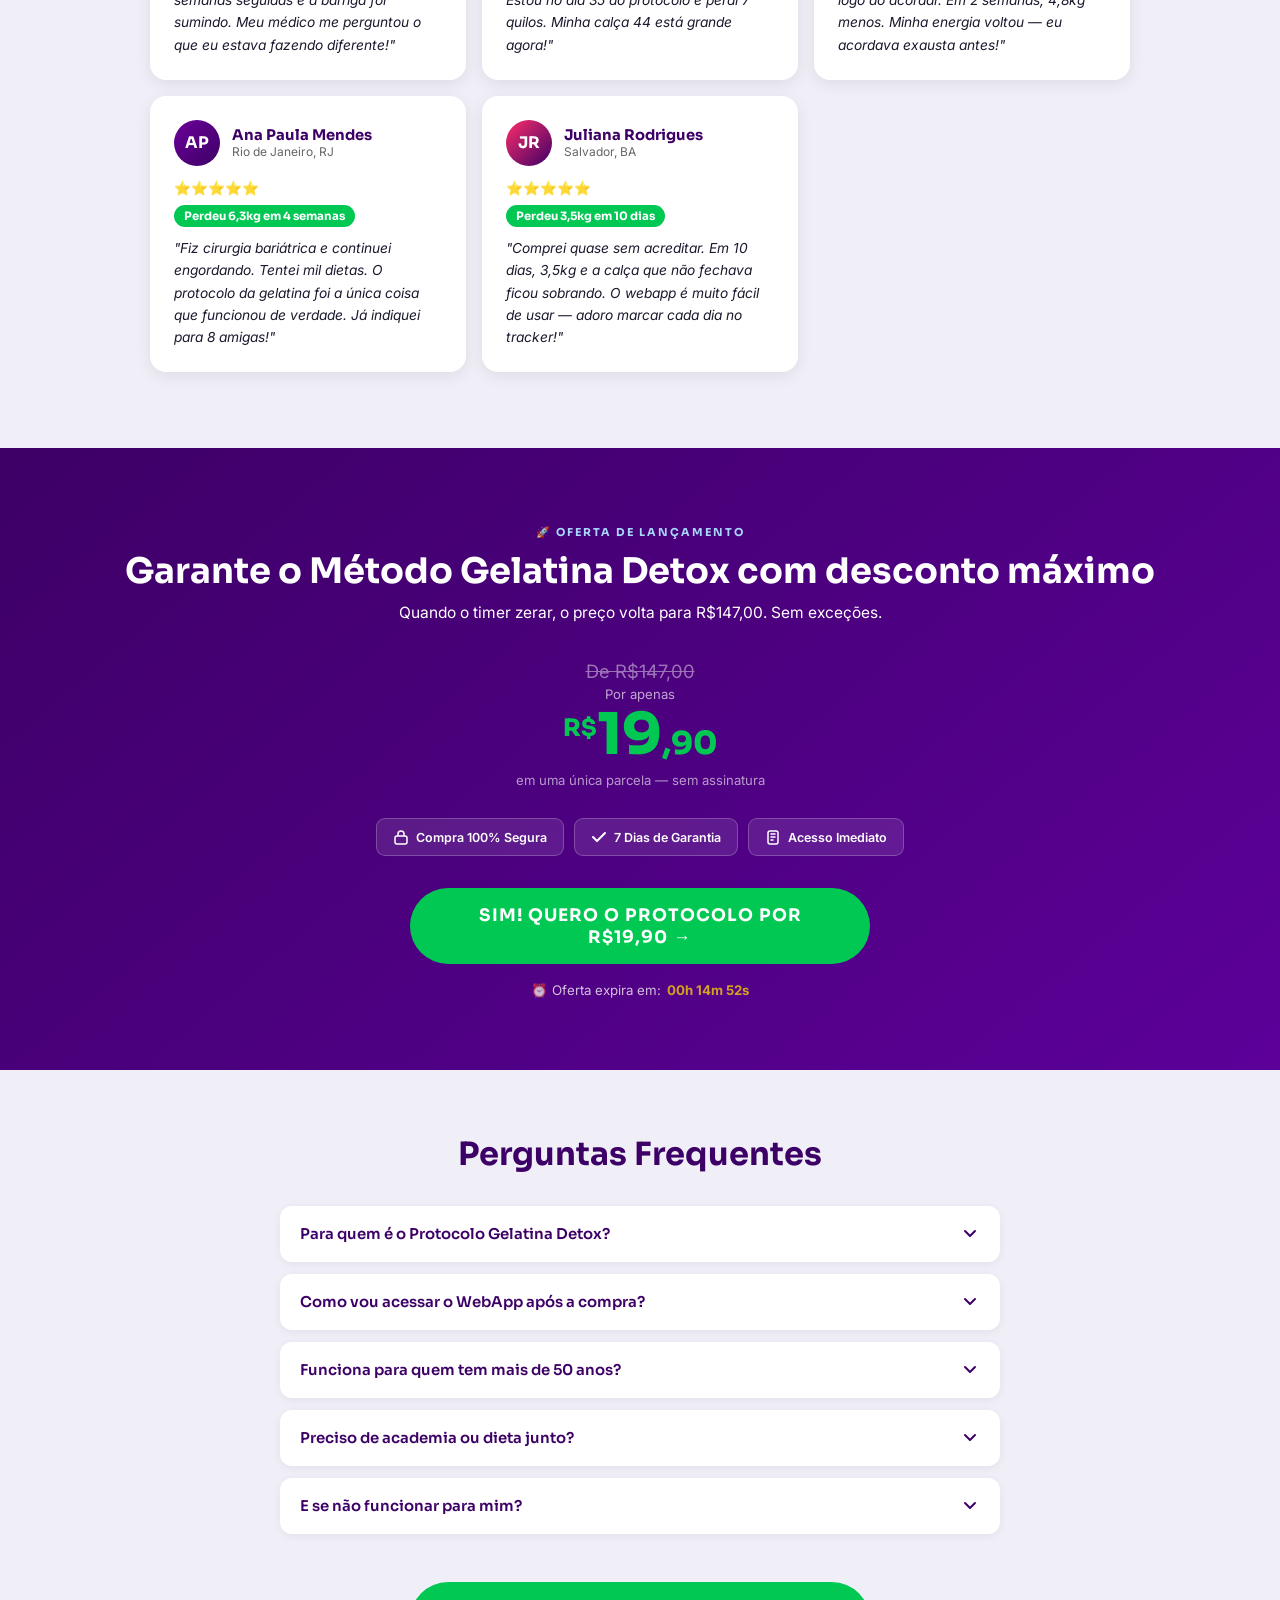
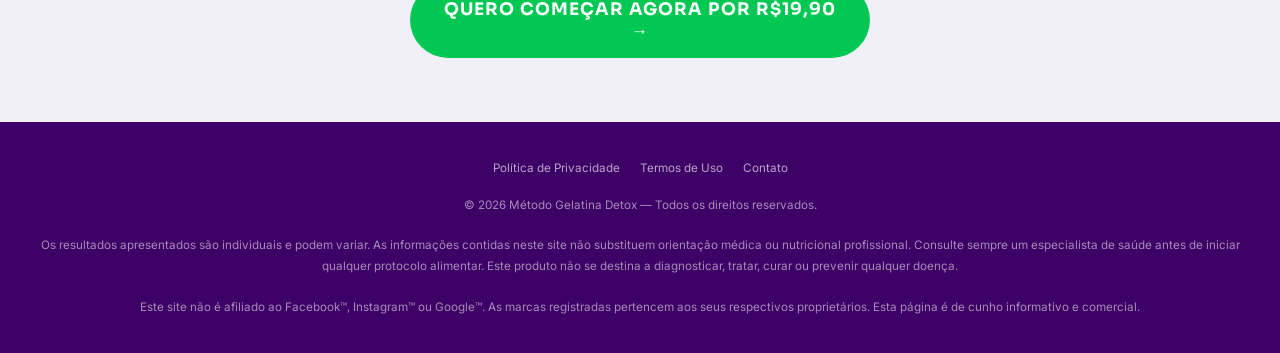
<file: sales-page.html>
<!DOCTYPE html>
<html lang="pt-BR">
<head>
    <meta charset="UTF-8">
    <meta name="viewport" content="width=device-width, initial-scale=1.0">
    <meta name="description" content="Método Gelatina Detox — Protocolo matinal de 3 minutos que ativa o metabolismo feminino e bloqueia o cortisol que acumula gordura">
    <title>Método Gelatina Detox — Perca Peso Toda Manhã Em 3 Minutos</title>
    <link rel="preconnect" href="https://fonts.googleapis.com">
    <link rel="preconnect" href="https://fonts.gstatic.com" crossorigin>
    <link href="https://fonts.googleapis.com/css2?family=Sora:wght@400;600;700;800&family=Inter:wght@400;500;600&display=swap" rel="stylesheet">

    <style>
        /* === RESET E VARIÁVEIS === */
        *, *::before, *::after { box-sizing: border-box; margin: 0; padding: 0; }

        :root {
            --bg: #FAF9FF;
            --purple: #3D0066;
            --purple-mid: #6B0099;
            --pink: #FF2D6B;
            --green: #00C853;
            --red: #FF3D00;
            --white: #ffffff;
            --gray-bg: #F0EFF8;
            --gray-text: #666;
            --text: #1a1a2e;
        }

        html { scroll-behavior: smooth; }

        body {
            font-family: 'Inter', sans-serif;
            background: var(--bg);
            color: var(--text);
            overflow-x: hidden;
            padding-top: 52px;
        }

        h1, h2, h3, h4 { font-family: 'Sora', sans-serif; }

        /* === SCROLLBAR === */
        ::-webkit-scrollbar { width: 8px; }
        ::-webkit-scrollbar-track { background: var(--bg); }
        ::-webkit-scrollbar-thumb { background: var(--purple); border-radius: 4px; }
        ::-webkit-scrollbar-thumb:hover { background: var(--pink); }

        /* === KEYFRAMES === */
        @keyframes pulse-green {
            0%, 100% { box-shadow: 0 0 0 0 rgba(0,200,83,0.28); }
            55%       { box-shadow: 0 0 0 9px rgba(0,200,83,0); }
        }
        @keyframes pulse-red-bar {
            0%, 100% { box-shadow: 0 2px 18px rgba(255,61,0,0.5); }
            50%       { box-shadow: 0 2px 28px rgba(255,61,0,0.9); }
        }
        @keyframes blink {
            0%, 100% { opacity: 1; }
            50%       { opacity: 0.3; }
        }
        @keyframes float-phone {
            0%, 100% { transform: translateY(0); }
            50%       { transform: translateY(-10px); }
        }
        @keyframes grow-bar {
            from { transform: scaleY(0); }
            to   { transform: scaleY(1); }
        }

        /* === ANIMAÇÕES DE ENTRADA === */
        .anim {
            opacity: 0;
            transform: translateY(28px);
            transition: opacity 0.65s ease, transform 0.65s ease;
        }
        .anim.in { opacity: 1; transform: translateY(0); }
        .d1 { transition-delay: 0.10s; }
        .d2 { transition-delay: 0.20s; }
        .d3 { transition-delay: 0.30s; }
        .d4 { transition-delay: 0.40s; }
        .d5 { transition-delay: 0.50s; }
        .d6 { transition-delay: 0.60s; }
        .d7 { transition-delay: 0.70s; }

        /* === UTILITÁRIOS === */
        .wrap { max-width: 1080px; margin: 0 auto; padding: 0 20px; }
        .tag {
            display: inline-block;
            font-family: 'Sora', sans-serif;
            font-size: 0.68rem;
            font-weight: 700;
            letter-spacing: 2px;
            text-transform: uppercase;
            color: var(--pink);
            margin-bottom: 10px;
        }

        /* === SEÇÃO 1: BARRA DE URGÊNCIA === */
        #urgency-bar {
            position: fixed;
            top: 0; left: 0; right: 0;
            z-index: 1000;
            background: var(--red);
            color: #fff;
            text-align: center;
            padding: 10px 16px;
            font-family: 'Sora', sans-serif;
            font-size: 0.82rem;
            font-weight: 700;
            display: flex;
            align-items: center;
            justify-content: center;
            gap: 8px;
            flex-wrap: wrap;
            animation: pulse-red-bar 2s infinite;
        }
        #urgency-bar .blink { animation: blink 1s infinite; }
        .cd-pill {
            background: rgba(0,0,0,0.22);
            padding: 3px 12px;
            border-radius: 20px;
            font-size: 0.95rem;
            letter-spacing: 1px;
        }

        /* === SEÇÃO 2: HEADLINE === */
        #headline {
            background: linear-gradient(140deg, var(--purple) 0%, var(--purple-mid) 55%, #2a0044 100%);
            color: #fff;
            padding: 64px 20px 56px;
            text-align: center;
        }
        #headline .eyebrow {
            display: inline-block;
            background: var(--pink);
            color: #fff;
            font-family: 'Sora', sans-serif;
            font-size: 0.72rem;
            font-weight: 700;
            letter-spacing: 2px;
            text-transform: uppercase;
            padding: 6px 16px;
            border-radius: 20px;
            margin-bottom: 22px;
        }
        #headline h1 {
            font-size: clamp(1.55rem, 5.5vw, 2.7rem);
            font-weight: 800;
            line-height: 1.22;
            max-width: 880px;
            margin: 0 auto 22px;
        }
        #headline h1 .hl { color: var(--pink); }
        #headline .sub {
            font-size: clamp(1rem, 2.8vw, 1.2rem);
            opacity: 0.9;
            max-width: 640px;
            margin: 0 auto 38px;
            line-height: 1.65;
            font-weight: 400;
        }
        #headline .sub strong { color: #FFD6E7; font-weight: 700; }
        .sp-bar { margin-top: 20px; font-size: 0.85rem; opacity: 0.75; }

        /* === CTA BUTTON === */
        .cta {
            display: inline-block;
            background: var(--green);
            color: #fff;
            font-family: 'Sora', sans-serif;
            font-weight: 700;
            font-size: clamp(0.82rem, 2.2vw, 0.97rem);
            padding: 13px 28px;
            border-radius: 50px;
            text-decoration: none;
            border: none;
            cursor: pointer;
            animation: pulse-green 3s infinite;
            text-transform: uppercase;
            letter-spacing: 1px;
            transition: transform 0.18s ease, filter 0.18s ease;
        }
        .cta:hover { transform: scale(1.02); filter: brightness(1.07); }
        .cta.big {
            font-size: clamp(0.9rem, 2.6vw, 1.08rem);
            padding: 16px 34px;
            width: 100%;
            max-width: 460px;
            text-align: center;
        }

        /* === SEÇÃO 3: DOR === */
        #pain { background: var(--gray-bg); padding: 64px 20px; text-align: center; }
        #pain h2 { font-size: clamp(1.35rem, 4vw, 2rem); color: var(--purple); margin-bottom: 36px; }
        .pain-list { list-style: none; max-width: 580px; margin: 0 auto 32px; text-align: left; }
        .pain-list li {
            background: #fff;
            border-left: 4px solid var(--pink);
            padding: 14px 18px;
            margin-bottom: 12px;
            border-radius: 0 10px 10px 0;
            font-size: 0.97rem;
            font-weight: 500;
            display: flex;
            align-items: center;
            gap: 12px;
            box-shadow: 0 2px 10px rgba(0,0,0,0.06);
        }
        .pain-list li .xi { font-size: 1.15rem; flex-shrink: 0; }
        .pain-close {
            display: inline-block;
            background: var(--purple);
            color: #fff;
            font-family: 'Sora', sans-serif;
            font-weight: 700;
            font-size: 1.08rem;
            padding: 16px 28px;
            border-radius: 12px;
        }

        /* === SEÇÃO 4: MECANISMO === */
        #mechanism { padding: 64px 20px; text-align: center; background: #fff; }
        #mechanism h2 { font-size: clamp(1.35rem, 4vw, 2rem); color: var(--purple); margin-bottom: 12px; }
        #mechanism .sub2 { color: var(--gray-text); font-size: 1rem; margin-bottom: 40px; max-width: 600px; margin-left: auto; margin-right: auto; }
        .cycle-wrap { max-width: 380px; margin: 0 auto 16px; }
        .mech-label {
            font-family: 'Sora', sans-serif;
            font-size: 0.72rem;
            font-weight: 700;
            letter-spacing: 2px;
            text-transform: uppercase;
            color: var(--pink);
            margin-bottom: 8px;
        }
        .mech-text {
            max-width: 620px;
            margin: 28px auto 40px;
            font-size: 1rem;
            line-height: 1.75;
            color: var(--text);
            text-align: left;
        }
        .mech-text strong { color: var(--purple); }
        .mech-text p + p { margin-top: 14px; }
        .timeline-wrap { max-width: 660px; margin: 0 auto; overflow-x: auto; }

        /* === SEÇÃO 5: SOLUÇÃO === */
        #solution {
            background: linear-gradient(180deg, var(--bg) 0%, #EDE0FF 100%);
            padding: 64px 20px;
            text-align: center;
        }
        #solution h2 { font-size: clamp(1.35rem, 4vw, 2rem); color: var(--purple); margin-bottom: 40px; }
        .proto-cards { display: flex; flex-direction: column; gap: 20px; max-width: 700px; margin: 0 auto 52px; }
        @media (min-width: 768px) { .proto-cards { flex-direction: row; } }
        .proto-card {
            background: #fff;
            border-radius: 18px;
            padding: 30px 22px;
            flex: 1;
            box-shadow: 0 6px 24px rgba(61,0,102,0.1);
            border-top: 4px solid var(--pink);
            text-align: center;
        }
        .proto-card .ci { font-size: 2.6rem; margin-bottom: 12px; display: block; }
        .proto-card h3 { font-size: 1.05rem; color: var(--purple); margin-bottom: 8px; }
        .proto-card p { font-size: 0.88rem; color: var(--gray-text); line-height: 1.55; }

        /* Bar chart */
        .chart-box { max-width: 460px; margin: 0 auto; }
        .chart-box h3 { font-family: 'Sora', sans-serif; font-size: 0.97rem; color: var(--purple); margin-bottom: 26px; }
        .bar-chart {
            display: flex;
            align-items: flex-end;
            justify-content: center;
            gap: 56px;
            height: 220px;
            position: relative;
            padding-bottom: 28px;
            padding-top: 32px;
        }
        .bar-chart::after {
            content: '';
            position: absolute;
            bottom: 28px; left: 0; right: 0;
            height: 2px;
            background: #ddd;
        }
        .bar-item {
            display: flex;
            flex-direction: column;
            align-items: center;
            gap: 6px;
            position: relative;
        }
        .bar {
            width: 88px;
            border-radius: 8px 8px 0 0;
            transform-origin: center bottom;
            transform: scaleY(0);
            transition: transform 1.1s cubic-bezier(0.34,1.56,0.64,1);
        }
        .bar.grow { transform: scaleY(1); }
        .bar.b-low  { height: 80px;  background: linear-gradient(to top, #bbb, #999); }
        .bar.b-high { height: 160px; background: linear-gradient(to top, var(--green), #4eff91); }
        .bar-val {
            font-family: 'Sora', sans-serif;
            font-size: 0.88rem;
            font-weight: 700;
            position: absolute;
            top: -26px;
            white-space: nowrap;
        }
        .bar-lbl { font-size: 0.73rem; color: var(--gray-text); font-weight: 600; text-align: center; max-width: 100px; }

        /* === SEÇÃO 6: WEBAPP === */
        #webapp { padding: 64px 20px; text-align: center; background: #fff; }
        #webapp h2 { font-size: clamp(1.35rem, 4vw, 2rem); color: var(--purple); margin-bottom: 8px; }
        #webapp .sub3 { color: var(--gray-text); margin-bottom: 44px; font-size: 0.97rem; }
        .webapp-layout { display: flex; flex-direction: column; align-items: center; gap: 44px; max-width: 940px; margin: 0 auto; }
        @media (min-width: 768px) { .webapp-layout { flex-direction: row; align-items: flex-start; } }

        /* Phone mockup */
        .phone {
            width: 230px;
            height: 460px;
            background: var(--purple);
            border-radius: 38px;
            padding: 14px 10px;
            box-shadow: 0 24px 64px rgba(61,0,102,0.35), 0 0 0 8px #1a0033;
            flex-shrink: 0;
            animation: float-phone 4s ease-in-out infinite;
        }
        .phone-notch { width: 76px; height: 18px; background: #1a0033; border-radius: 0 0 14px 14px; margin: 0 auto 10px; }
        .phone-screen { background: var(--bg); border-radius: 22px; height: calc(100% - 44px); overflow: hidden; padding: 10px; }
        .papp-hdr {
            background: var(--purple);
            color: #fff;
            border-radius: 10px;
            padding: 7px 10px;
            font-family: 'Sora', sans-serif;
            font-size: 0.6rem;
            font-weight: 700;
            text-align: center;
            margin-bottom: 7px;
        }
        .papp-item {
            display: flex;
            align-items: center;
            gap: 6px;
            background: #fff;
            border-radius: 8px;
            padding: 5px 9px;
            margin-bottom: 5px;
            font-size: 0.58rem;
            font-weight: 600;
            color: var(--purple);
            box-shadow: 0 1px 4px rgba(0,0,0,0.07);
        }
        .dot { width: 8px; height: 8px; border-radius: 50%; flex-shrink: 0; }
        .dot-g { background: var(--green); }
        .dot-p { background: var(--pink); }
        .dot-d { background: var(--purple); }
        .pbar { background: #e8e8f0; border-radius: 4px; height: 5px; margin-top: 10px; }
        .pbar-fill { background: linear-gradient(to right, var(--pink), var(--purple)); height: 100%; border-radius: 4px; width: 60%; }
        .pbar-lbl { font-size: 0.52rem; color: var(--gray-text); margin-top: 3px; text-align: right; }
        .papp-tag { font-size: 0.55rem; color: var(--pink); font-weight: 700; margin: 6px 0 4px; text-transform: uppercase; letter-spacing: 1px; }

        /* Features list */
        .feat-list { flex: 1; text-align: left; }
        .feat-list h3 { font-size: 1.15rem; color: var(--purple); margin-bottom: 18px; }
        .feat-item { display: flex; align-items: flex-start; gap: 12px; padding: 12px 0; border-bottom: 1px solid #eee; }
        .feat-item:last-child { border-bottom: none; }
        .feat-ico { width: 28px; height: 28px; border-radius: 7px; display: flex; align-items: center; justify-content: center; flex-shrink: 0; }
        .feat-ico.green { background: #E8FFF0; }
        .feat-ico.star  { background: #FFF3E0; }
        .feat-txt strong { display: block; font-family: 'Sora', sans-serif; font-size: 0.88rem; color: var(--purple); margin-bottom: 2px; }
        .feat-txt span { font-size: 0.78rem; color: var(--gray-text); }

        /* === SEÇÃO 7: PROVA SOCIAL === */
        #social { background: var(--gray-bg); padding: 64px 20px; text-align: center; }
        #social h2 { font-size: clamp(1.35rem, 4vw, 2rem); color: var(--purple); margin-bottom: 8px; }
        #social .sub4 { color: var(--gray-text); margin-bottom: 36px; }

        .test-scroll {
            display: flex;
            gap: 16px;
            overflow-x: auto;
            scroll-snap-type: x mandatory;
            -webkit-overflow-scrolling: touch;
            padding-bottom: 12px;
        }
        .test-scroll::-webkit-scrollbar { height: 4px; }
        .test-scroll::-webkit-scrollbar-thumb { background: var(--purple); border-radius: 2px; }

        @media (min-width: 768px) {
            .test-scroll {
                display: grid;
                grid-template-columns: repeat(3, 1fr);
                overflow-x: visible;
                scroll-snap-type: none;
                max-width: 980px;
                margin: 0 auto;
            }
        }

        .t-card {
            background: #fff;
            border-radius: 16px;
            padding: 24px;
            scroll-snap-align: start;
            min-width: 290px;
            flex-shrink: 0;
            box-shadow: 0 4px 16px rgba(0,0,0,0.08);
            text-align: left;
        }
        @media (min-width: 768px) { .t-card { min-width: unset; flex-shrink: unset; } }

        .t-hdr { display: flex; align-items: center; gap: 12px; margin-bottom: 14px; }
        .avatar {
            width: 46px; height: 46px; border-radius: 50%;
            display: flex; align-items: center; justify-content: center;
            font-family: 'Sora', sans-serif; font-weight: 700; font-size: 1rem;
            color: #fff; flex-shrink: 0;
        }
        .t-info .tname { font-family: 'Sora', sans-serif; font-weight: 700; font-size: 0.92rem; color: var(--purple); }
        .t-info .tcity { font-size: 0.75rem; color: var(--gray-text); }
        .stars { color: #FFB800; font-size: 0.85rem; margin-bottom: 8px; }
        .rbadge {
            background: var(--green); color: #fff;
            font-family: 'Sora', sans-serif; font-size: 0.72rem; font-weight: 700;
            padding: 4px 10px; border-radius: 20px;
            display: inline-block; margin-bottom: 10px;
        }
        .t-text { font-size: 0.86rem; line-height: 1.62; color: var(--text); font-style: italic; }

        /* === SEÇÃO 8: OFERTA === */
        #oferta {
            background: linear-gradient(140deg, var(--purple) 0%, #5c0099 100%);
            padding: 72px 20px;
            text-align: center;
            color: #fff;
        }
        #oferta h2 { font-size: clamp(1.45rem, 4vw, 2.2rem); margin-bottom: 10px; }
        .offer-sub { opacity: 0.82; margin-bottom: 38px; font-size: 0.97rem; }

        .val-stack {
            background: rgba(255,255,255,0.08);
            border: 1px solid rgba(255,255,255,0.18);
            border-radius: 16px;
            padding: 24px;
            max-width: 460px;
            margin: 0 auto 32px;
        }
        .val-row {
            display: flex;
            justify-content: space-between;
            align-items: center;
            padding: 9px 0;
            border-bottom: 1px solid rgba(255,255,255,0.1);
            font-size: 0.88rem;
            gap: 12px;
        }
        .val-row:last-child { border-bottom: none; padding-top: 14px; margin-top: 4px; }
        .val-row .vn { opacity: 0.85; text-align: left; }
        .val-row .vp { font-weight: 700; color: #a8ffb8; white-space: nowrap; }

        .price-box { text-align: center; margin-bottom: 30px; }
        .price-old { font-size: 1.15rem; text-decoration: line-through; opacity: 0.45; margin-bottom: 4px; }
        .price-lbl { font-size: 0.82rem; opacity: 0.65; margin-bottom: 4px; }
        .price-new { font-family: 'Sora', sans-serif; font-size: 3.6rem; font-weight: 800; color: var(--green); line-height: 1; }
        .price-new sup { font-size: 1.5rem; vertical-align: top; margin-top: 10px; display: inline-block; }
        .price-new small { font-size: 2rem; }
        .price-note { margin-top: 8px; font-size: 0.82rem; opacity: 0.6; }

        .badges { display: flex; flex-wrap: wrap; justify-content: center; gap: 10px; margin-bottom: 32px; }
        .bdg {
            background: rgba(255,255,255,0.1);
            border: 1px solid rgba(255,255,255,0.22);
            border-radius: 9px;
            padding: 10px 16px;
            font-size: 0.78rem;
            font-weight: 600;
            display: flex; align-items: center; gap: 7px;
        }

        .cta-wrap { display: flex; flex-direction: column; align-items: center; gap: 18px; }
        .urg-mini { font-size: 0.83rem; opacity: 0.75; display: flex; align-items: center; gap: 6px; }
        #cd2 { font-weight: 700; color: #FFD700; }

        /* === SEÇÃO 9: GARANTIA — removida === */

        /* === SEÇÃO 10: FAQ === */
        #faq { padding: 64px 20px; background: var(--gray-bg); }
        #faq h2 { font-size: clamp(1.35rem, 4vw, 2rem); color: var(--purple); margin-bottom: 32px; text-align: center; }
        .faq-list { max-width: 720px; margin: 0 auto; }
        .faq-item { background: #fff; border-radius: 12px; margin-bottom: 12px; box-shadow: 0 2px 10px rgba(0,0,0,0.06); overflow: hidden; }
        .faq-q {
            width: 100%; padding: 18px 20px; background: none; border: none;
            font-family: 'Sora', sans-serif; font-size: 0.93rem; font-weight: 600;
            color: var(--purple); cursor: pointer; text-align: left;
            display: flex; justify-content: space-between; align-items: center; gap: 12px;
            transition: background 0.2s;
        }
        .faq-q:hover { background: var(--gray-bg); }
        .chev { flex-shrink: 0; transition: transform 0.32s; }
        .faq-item.open .chev { transform: rotate(180deg); }
        .faq-a { max-height: 0; overflow: hidden; transition: max-height 0.42s ease; }
        .faq-a-inner { padding: 0 20px 20px; font-size: 0.9rem; color: var(--gray-text); line-height: 1.75; }

        /* === SEÇÃO 11: RODAPÉ === */
        #footer { background: var(--purple); color: rgba(255,255,255,0.55); text-align: center; padding: 36px 20px; font-size: 0.73rem; line-height: 1.75; }
        .foot-links { display: flex; flex-wrap: wrap; justify-content: center; gap: 20px; margin-bottom: 16px; }
        .foot-links a { color: rgba(255,255,255,0.65); text-decoration: none; }
        .foot-links a:hover { color: #fff; }

        /* === SEÇÃO VSL: PLAYER === */
        #vsl {
            background: #fff;
            padding: 40px 20px;
            text-align: center;
        }
        .vsl-title {
            font-family: 'Sora', sans-serif;
            font-size: clamp(1.1rem, 3.2vw, 1.5rem);
            color: var(--purple);
            font-weight: 700;
            margin-bottom: 14px;
        }
        @keyframes arrow-bounce {
            0%, 100% { transform: translateY(0);    opacity: 1; }
            50%       { transform: translateY(10px); opacity: 0.5; }
        }
        .vsl-arrow {
            display: block;
            font-size: 2.2rem;
            color: var(--pink);
            margin-bottom: 16px;
            animation: arrow-bounce 1.3s ease-in-out infinite;
            line-height: 1;
        }
        .vsl-player-wrap {
            max-width: 800px;
            margin: 0 auto;
            width: 100%;
        }

        /* === MOBILE RESPONSIVIDADE === */

        /* Urgency bar vira 2 linhas em telas estreitas — aumenta padding-top do body */
        @media (max-width: 479px) {
            body { padding-top: 70px; }
            #urgency-bar { font-size: 0.68rem; gap: 4px; padding: 6px 10px; }
            .cd-pill { font-size: 0.78rem; padding: 2px 8px; }
        }

        @media (max-width: 767px) {
            /* Seções — padding vertical reduzido */
            #headline  { padding: 40px 16px 36px; }
            #pain      { padding: 48px 16px; }
            #mechanism { padding: 48px 16px; }
            #solution  { padding: 48px 16px; }
            #webapp    { padding: 48px 16px; }
            #social    { padding: 48px 16px; }
            #oferta    { padding: 52px 16px; }
            #faq       { padding: 48px 16px; }

            /* Dor — bloco de fechamento ocupa largura toda */
            .pain-close {
                display: block;
                text-align: center;
                font-size: 0.92rem;
                padding: 14px 16px;
            }

            /* Mecanismo — timeline: scroll horizontal, SVG não encolhe abaixo de legível */
            .timeline-wrap {
                overflow-x: auto;
                -webkit-overflow-scrolling: touch;
                padding-bottom: 8px;
            }
            .timeline-wrap svg { min-width: 560px; }

            /* Gráfico de barras — gap e largura menores */
            .bar-chart { gap: 28px; }
            .bar { width: 70px; }

            /* WebApp — phone ligeiramente menor */
            .phone { width: 210px; height: 420px; border-radius: 34px; }
            .phone-screen { border-radius: 18px; }

            /* Recurso list — garante que não transborde */
            .feat-list { width: 100%; }

            /* Oferta — preço legível mas compacto */
            .price-new { font-size: 2.8rem; }
            .price-new sup   { font-size: 1.2rem; margin-top: 6px; }
            .price-new small { font-size: 1.5rem; }

            /* Val stack — texto que cabe sem overflow */
            .val-row { font-size: 0.82rem; gap: 8px; }
            .val-row .vn { flex: 1; min-width: 0; }
            .val-row .vp { white-space: nowrap; }

            /* Badges — padding menor */
            .bdg { font-size: 0.73rem; padding: 8px 12px; }

            /* CTA dentro da oferta — padding menor */
            .cta.big { padding: 15px 22px; }

            /* FAQ — fonte menor, botão mais compacto */
            .faq-q { font-size: 0.88rem; padding: 15px 16px; }
            .faq-a-inner { font-size: 0.86rem; }

            /* Rodapé */
            #footer { padding: 28px 16px; font-size: 0.7rem; }
            .foot-links { gap: 14px; }
        }

        /* Telas muito estreitas (≤ 380px) */
        @media (max-width: 380px) {
            .bar-chart { gap: 18px; }
            .bar { width: 58px; }
            .bar-chart { height: 210px; }
            .phone { width: 185px; height: 370px; }
            .val-row { font-size: 0.76rem; }
            .val-stack { padding: 18px 16px; }
        }
    </style>
    <!-- Vturb — preloads de performance -->
    <script>!function(i,n){i._plt=i._plt||(n&&n.timeOrigin?n.timeOrigin+n.now():Date.now())}(window,performance);</script>
    <link rel="preload" href="https://scripts.converteai.net/10ab0ec7-7305-4776-a699-a8b48d7df931/players/69efef19f8f02c85a9b5d446/v4/player.js" as="script">
    <link rel="preload" href="https://scripts.converteai.net/lib/js/smartplayer-wc/v4/smartplayer.js" as="script">
    <link rel="preload" href="https://cdn.converteai.net/10ab0ec7-7305-4776-a699-a8b48d7df931/69efef003fdd3d20d1047563/main.m3u8" as="fetch">
    <link rel="dns-prefetch" href="https://cdn.converteai.net">
    <link rel="dns-prefetch" href="https://scripts.converteai.net">
    <link rel="dns-prefetch" href="https://images.converteai.net">
    <link rel="dns-prefetch" href="https://api.vturb.com.br">
</head>
<body>

<!-- === SEÇÃO 1: BARRA DE URGÊNCIA === -->
<div id="urgency-bar">
    <span class="blink">⚠️</span>
    <span>Oferta de lançamento expira em:</span>
    <span class="cd-pill" id="cd1">24h 00m 00s</span>
    <span class="blink">— Garanta agora!</span>
</div>

<!-- === SEÇÃO 2: HEADLINE === -->
<section id="headline">
    <div class="wrap">
        <div class="anim">
            <span class="eyebrow">🔥 Protocolo Matinal Feminino — Viral no Brasil</span>
        </div>
        <h1 class="anim d1">
            Médicos Ficaram Em <span class="hl">CHOQUE</span> Ao Descobrir Que Mulheres Acima dos 30
            Estavam Perdendo Até 7kg Com Este <span class="hl">"Truque da Gelatina"</span>
            Tomado Toda Manhã Em Jejum
        </h1>
        <p class="sub anim d2">
            O protocolo matinal de 3 minutos que reativa o metabolismo feminino
            e <strong>BLOQUEIA</strong> o hormônio que acumula gordura na barriga, quadril e braços
        </p>
        <div class="anim d3">
            <a href="https://ggcheckout.app/checkout/v2/UJgippPs4RDEorSF3JzM" class="cta">QUERO PERDER PESO AGORA →</a>
        </div>
        <p class="sp-bar anim d4">⭐⭐⭐⭐⭐ &nbsp;+12.840 mulheres já transformaram o corpo com este protocolo</p>
    </div>
</section>

<!-- === SEÇÃO VSL: PLAYER === -->
<section id="vsl">
    <div class="wrap">
        <p class="vsl-title anim">Assista antes que tire do ar</p>
        <span class="vsl-arrow anim d1">↓</span>
        <div class="vsl-player-wrap anim d2">
            <vturb-smartplayer id="vid-69efef19f8f02c85a9b5d446" style="display: block; margin: 0 auto; width: 100%;"></vturb-smartplayer>
            <script type="text/javascript">var s=document.createElement("script");s.src="https://scripts.converteai.net/10ab0ec7-7305-4776-a699-a8b48d7df931/players/69efef19f8f02c85a9b5d446/v4/player.js",s.async=!0,document.head.appendChild(s);</script>
        </div>
    </div>
</section>

<!-- === SEÇÃO 3: DOR === -->
<section id="pain">
    <div class="wrap">
        <h2 class="anim">Se você chegou até aqui, aposto que...</h2>
        <ul class="pain-list">
            <li class="anim d1"><span class="xi">❌</span><span>Já tentou dietas e sempre engordou de volta — mais do que perdeu</span></li>
            <li class="anim d2"><span class="xi">❌</span><span>Sente que seu metabolismo "parou" depois dos 30 e nada funciona mais</span></li>
            <li class="anim d3"><span class="xi">❌</span><span>A barriga teima em não sair mesmo malhando e se sacrificando</span></li>
            <li class="anim d4"><span class="xi">❌</span><span>Acorda cansada mesmo dormindo o suficiente — sem energia para o dia</span></li>
            <li class="anim d5"><span class="xi">❌</span><span>Já desistiu de acreditar que pode emagrecer de verdade e manter</span></li>
        </ul>
        <div class="anim d6">
            <span class="pain-close">A culpa NÃO é sua. É biológica. Tem solução.</span>
        </div>
    </div>
</section>

<!-- === SEÇÃO 4: MECANISMO === -->
<section id="mechanism">
    <div class="wrap">
        <span class="tag anim">A raiz do problema</span>
        <h2 class="anim d1">Por que as dietas normais <em>NUNCA</em> funcionam<br>para mulheres acima dos 30</h2>
        <p class="sub2 anim d2">Não é falta de força de vontade. É o seu ciclo hormonal sabotando tudo.</p>

        <p class="mech-label anim">O Ciclo Vicioso que te prende</p>

        <!-- SVG CICLO VICIOSO -->
        <div class="cycle-wrap anim">
            <svg id="cycle-svg" viewBox="-5 -5 410 410" width="100%" xmlns="http://www.w3.org/2000/svg" aria-hidden="true">
                <defs>
                    <marker id="arr" markerWidth="8" markerHeight="8" refX="6" refY="3" orient="auto">
                        <path d="M0,0 L0,6 L8,3 z" fill="#FF2D6B"/>
                    </marker>
                </defs>

                <!-- Background ring -->
                <circle cx="200" cy="200" r="140" fill="none" stroke="#EDE0FF" stroke-width="2" stroke-dasharray="6,5"/>

                <!-- ARROW PATHS (animated via JS) -->
                <path class="cyc-path" d="M248,76 Q316,102 336,172" fill="none" stroke="#FF2D6B" stroke-width="2.5" marker-end="url(#arr)" style="stroke-dasharray:160;stroke-dashoffset:160"/>
                <path class="cyc-path" d="M338,228 Q316,300 248,332" fill="none" stroke="#FF2D6B" stroke-width="2.5" marker-end="url(#arr)" style="stroke-dasharray:160;stroke-dashoffset:160"/>
                <path class="cyc-path" d="M152,332 Q84,302 62,228" fill="none" stroke="#FF2D6B" stroke-width="2.5" marker-end="url(#arr)" style="stroke-dasharray:160;stroke-dashoffset:160"/>
                <path class="cyc-path" d="M62,172 Q84,100 152,70" fill="none" stroke="#FF2D6B" stroke-width="2.5" marker-end="url(#arr)" style="stroke-dasharray:160;stroke-dashoffset:160"/>

                <!-- NODE: Restrição (top) -->
                <circle cx="200" cy="55" r="46" fill="#3D0066"/>
                <text x="200" y="50" text-anchor="middle" fill="#fff" font-family="Sora,sans-serif" font-weight="700" font-size="12.5">Restrição</text>
                <text x="200" y="66" text-anchor="middle" fill="rgba(255,255,255,0.7)" font-family="Inter,sans-serif" font-size="9.5">Corta calorias</text>

                <!-- NODE: Compulsão (right) -->
                <circle cx="355" cy="200" r="46" fill="#FF2D6B"/>
                <text x="355" y="195" text-anchor="middle" fill="#fff" font-family="Sora,sans-serif" font-weight="700" font-size="12.5">Compulsão</text>
                <text x="355" y="211" text-anchor="middle" fill="rgba(255,255,255,0.8)" font-family="Inter,sans-serif" font-size="9.5">Cérebro reage</text>

                <!-- NODE: Culpa (bottom) -->
                <circle cx="200" cy="345" r="46" fill="#3D0066"/>
                <text x="200" y="340" text-anchor="middle" fill="#fff" font-family="Sora,sans-serif" font-weight="700" font-size="12.5">Culpa</text>
                <text x="200" y="356" text-anchor="middle" fill="rgba(255,255,255,0.7)" font-family="Inter,sans-serif" font-size="9.5">Se culpa</text>

                <!-- NODE: Frustração (left) -->
                <circle cx="45" cy="200" r="46" fill="#FF2D6B"/>
                <text x="45" y="195" text-anchor="middle" fill="#fff" font-family="Sora,sans-serif" font-weight="700" font-size="11">Frustração</text>
                <text x="45" y="211" text-anchor="middle" fill="rgba(255,255,255,0.8)" font-family="Inter,sans-serif" font-size="9.5">Desiste</text>

                <!-- Center -->
                <text x="200" y="194" text-anchor="middle" fill="#3D0066" font-family="Sora,sans-serif" font-weight="800" font-size="15">Ciclo</text>
                <text x="200" y="213" text-anchor="middle" fill="#FF2D6B" font-family="Sora,sans-serif" font-weight="800" font-size="15">Vicioso</text>
            </svg>
        </div>

        <div class="mech-text anim">
            <p>Nas primeiras <strong>2 horas após acordar</strong>, seu corpo passa por um pico de <strong>cortisol matinal</strong> — o hormônio do estresse que, em mulheres acima dos 30, sinaliza ao organismo para <strong>armazenar gordura</strong> na barriga, quadril e braços.</p>
            <p>Essa <strong>janela metabólica crítica</strong> está sendo desperdiçada todos os dias. Enquanto você toma café com pão, seu hormônio já decidiu onde vai guardar a gordura das próximas 18 horas.</p>
        </div>

        <!-- SVG TIMELINE -->
        <p class="mech-label anim">Sem Protocolo vs Com Protocolo — primeiras 2h do dia</p>
        <div class="timeline-wrap anim">
            <svg viewBox="0 0 620 200" width="100%" xmlns="http://www.w3.org/2000/svg" aria-hidden="true">
                <!-- Time axis labels -->
                <text x="80"  y="18" font-family="Inter,sans-serif" font-size="11" fill="#888" text-anchor="middle">Acordar</text>
                <text x="220" y="18" font-family="Inter,sans-serif" font-size="11" fill="#888" text-anchor="middle">30 min</text>
                <text x="380" y="18" font-family="Inter,sans-serif" font-size="11" fill="#888" text-anchor="middle">1h</text>
                <text x="540" y="18" font-family="Inter,sans-serif" font-size="11" fill="#888" text-anchor="middle">2h</text>

                <!-- Vertical tick lines -->
                <line x1="80"  y1="24" x2="80"  y2="188" stroke="#eee" stroke-width="1.5" stroke-dasharray="5,4"/>
                <line x1="220" y1="24" x2="220" y2="188" stroke="#eee" stroke-width="1.5" stroke-dasharray="5,4"/>
                <line x1="380" y1="24" x2="380" y2="188" stroke="#eee" stroke-width="1.5" stroke-dasharray="5,4"/>
                <line x1="540" y1="24" x2="540" y2="188" stroke="#eee" stroke-width="1.5" stroke-dasharray="5,4"/>

                <!-- ROW LABEL: SEM -->
                <text x="8" y="58"  font-family="Sora,sans-serif" font-weight="700" font-size="11" fill="#FF2D6B">SEM</text>
                <text x="8" y="72"  font-family="Sora,sans-serif" font-weight="700" font-size="11" fill="#FF2D6B">PROT.</text>

                <!-- Bar SEM -->
                <rect x="80" y="38" width="480" height="38" rx="9" fill="rgba(255,45,107,0.12)"/>
                <rect x="80" y="38" width="480" height="38" rx="9" fill="none" stroke="#FF2D6B" stroke-width="1.8"/>
                <text x="170" y="61" font-family="Inter,sans-serif" font-size="11" fill="#CC0044" font-weight="600">Cortisol alto → acúmulo de gordura → metabolismo travado</text>

                <!-- Arrow middle -->
                <text x="310" y="110" text-anchor="middle" font-family="Sora,sans-serif" font-size="22" fill="#3D0066">↕</text>
                <text x="310" y="100" text-anchor="middle" font-family="Sora,sans-serif" font-size="10" font-weight="700" fill="#3D0066">A DIFERENÇA</text>

                <!-- ROW LABEL: COM -->
                <text x="8" y="148" font-family="Sora,sans-serif" font-weight="700" font-size="11" fill="#00C853">COM</text>
                <text x="8" y="162" font-family="Sora,sans-serif" font-weight="700" font-size="11" fill="#00C853">PROT.</text>

                <!-- Bar COM -->
                <rect x="80" y="128" width="480" height="50" rx="9" fill="rgba(0,200,83,0.1)"/>
                <rect x="80" y="128" width="480" height="50" rx="9" fill="none" stroke="#00C853" stroke-width="1.8"/>
                <text x="90" y="148" font-family="Inter,sans-serif" font-size="11" fill="#007A30" font-weight="600">Gelatina + Chia + Canela em jejum</text>
                <text x="90" y="165" font-family="Inter,sans-serif" font-size="11" fill="#007A30" font-weight="600">→ cortisol bloqueado → queima ativa por até 6h</text>
            </svg>
        </div>
    </div>
</section>

<!-- === SEÇÃO 5: SOLUÇÃO === -->
<section id="solution">
    <div class="wrap">
        <span class="tag anim">O protocolo</span>
        <h2 class="anim d1">O Protocolo Gelatina Detox: 3 Minutos. Toda Manhã. Resultados Reais.</h2>

        <div class="proto-cards">
            <div class="proto-card anim d1">
                <span class="ci">🥄</span>
                <h3>1. Prepare</h3>
                <p>Misture gelatina sem açúcar + chia + canela + água morna. 3 minutos. Ingredientes de qualquer mercado, custo mínimo.</p>
            </div>
            <div class="proto-card anim d2">
                <span class="ci">⏰</span>
                <h3>2. Tome em Jejum</h3>
                <p>Consuma nos primeiros 20 minutos após acordar — quando a janela metabólica está aberta e o cortisol ainda pode ser bloqueado.</p>
            </div>
            <div class="proto-card anim d3">
                <span class="ci">🔥</span>
                <h3>3. Ative o Metabolismo</h3>
                <p>A combinação bloqueia o pico de cortisol e mantém a queima de gordura ativa por até 6 horas — sem academia, sem dieta.</p>
            </div>
        </div>

        <div class="chart-box anim">
            <h3>Queima de Gordura: Sem Protocolo vs Com Protocolo</h3>
            <div class="bar-chart" id="bar-chart">
                <div class="bar-item">
                    <div class="bar-val" style="color:#999">23%</div>
                    <div class="bar b-low"></div>
                    <div class="bar-lbl">Sem Protocolo</div>
                </div>
                <div class="bar-item">
                    <div class="bar-val" style="color:#00C853">+340%</div>
                    <div class="bar b-high"></div>
                    <div class="bar-lbl">Com Protocolo</div>
                </div>
            </div>
        </div>
    </div>
</section>

<!-- === SEÇÃO 6: WEBAPP === -->
<section id="webapp">
    <div class="wrap">
        <span class="tag anim">O que você recebe</span>
        <h2 class="anim d1">Você não recebe um Ebook. Você recebe um WebApp completo.</h2>
        <p class="sub3 anim d2">Acesse do celular sem instalar nada. Interativo, personalizado, pronto para usar agora.</p>

        <div class="webapp-layout">
            <!-- Phone Mockup -->
            <div class="phone anim">
                <div class="phone-notch"></div>
                <div class="phone-screen">
                    <div class="papp-hdr">🥄 Método Gelatina Detox</div>
                    <div class="papp-item"><div class="dot dot-g"></div>Protocolo de Hoje</div>
                    <div class="papp-item"><div class="dot dot-p"></div>Dia 14 de 30</div>
                    <div class="papp-item"><div class="dot dot-d"></div>Calculadora TMB</div>
                    <div class="papp-item"><div class="dot dot-g"></div>Cronograma</div>
                    <div class="papp-item"><div class="dot dot-p"></div>Receitas Variações</div>
                    <div class="papp-tag">Progresso do dia</div>
                    <div class="pbar"><div class="pbar-fill"></div></div>
                    <div class="pbar-lbl">47% concluído</div>
                </div>
            </div>

            <!-- Features List -->
            <div class="feat-list">
                <h3>Tudo que está incluído:</h3>

                <div class="feat-item anim">
                    <div class="feat-ico green">
                        <svg width="16" height="16" viewBox="0 0 16 16" fill="none"><path d="M2 8l4 4 8-8" stroke="#00C853" stroke-width="2.5" stroke-linecap="round" stroke-linejoin="round"/></svg>
                    </div>
                    <div class="feat-txt">
                        <strong>Protocolo passo a passo interativo</strong>
                        <span>Cada etapa explicada com clareza, guiada direto no celular</span>
                    </div>
                </div>

                <div class="feat-item anim d1">
                    <div class="feat-ico green">
                        <svg width="16" height="16" viewBox="0 0 16 16" fill="none"><path d="M2 8l4 4 8-8" stroke="#00C853" stroke-width="2.5" stroke-linecap="round" stroke-linejoin="round"/></svg>
                    </div>
                    <div class="feat-txt">
                        <strong>Calculadora do seu metabolismo basal</strong>
                        <span>Descubra sua TMB e ajuste o protocolo ao seu corpo</span>
                    </div>
                </div>

                <div class="feat-item anim d2">
                    <div class="feat-ico green">
                        <svg width="16" height="16" viewBox="0 0 16 16" fill="none"><path d="M2 8l4 4 8-8" stroke="#00C853" stroke-width="2.5" stroke-linecap="round" stroke-linejoin="round"/></svg>
                    </div>
                    <div class="feat-txt">
                        <strong>Cronograma de 30 dias personalizado</strong>
                        <span>Planejamento completo com evolução gradual e objetivos</span>
                    </div>
                </div>

                <div class="feat-item anim d3">
                    <div class="feat-ico green">
                        <svg width="16" height="16" viewBox="0 0 16 16" fill="none"><path d="M2 8l4 4 8-8" stroke="#00C853" stroke-width="2.5" stroke-linecap="round" stroke-linejoin="round"/></svg>
                    </div>
                    <div class="feat-txt">
                        <strong>Tracker diário — marque cada dia concluído</strong>
                        <span>Acompanhe seu progresso e mantenha a consistência</span>
                    </div>
                </div>

                <div class="feat-item anim d4">
                    <div class="feat-ico green">
                        <svg width="16" height="16" viewBox="0 0 16 16" fill="none"><path d="M2 8l4 4 8-8" stroke="#00C853" stroke-width="2.5" stroke-linecap="round" stroke-linejoin="round"/></svg>
                    </div>
                    <div class="feat-txt">
                        <strong>Guia dos ativos: gelatina, chia e canela</strong>
                        <span>Mecanismos de cada ingrediente explicados com clareza</span>
                    </div>
                </div>

                <div class="feat-item anim d5">
                    <div class="feat-ico green">
                        <svg width="16" height="16" viewBox="0 0 16 16" fill="none"><path d="M2 8l4 4 8-8" stroke="#00C853" stroke-width="2.5" stroke-linecap="round" stroke-linejoin="round"/></svg>
                    </div>
                    <div class="feat-txt">
                        <strong>Receitas — variações do protocolo</strong>
                        <span>Sem enjoar — sabores diferentes para cada semana</span>
                    </div>
                </div>

                <div class="feat-item anim d6">
                    <div class="feat-ico star">
                        <svg width="16" height="16" viewBox="0 0 16 16"><path d="M8 1l1.9 4.9H15l-4 3 1.5 4.6L8 11l-4.5 2.5L5 9 1 6h5.1z" fill="#FF6B00"/></svg>
                    </div>
                    <div class="feat-txt">
                        <strong>🎁 BÔNUS: Alimentos que BLOQUEIAM o metabolismo</strong>
                        <span>Descubra o que estava sabotando tudo — e elimine de vez</span>
                    </div>
                </div>
            </div>
        </div>
    </div>
</section>

<!-- === SEÇÃO 7: PROVA SOCIAL === -->
<section id="social">
    <div class="wrap">
        <span class="tag anim">Resultados reais</span>
        <h2 class="anim d1">Mulheres que já transformaram o corpo</h2>
        <p class="sub4 anim d2">Histórias reais de quem não acreditava mais — até tentar.</p>

        <div class="test-scroll">
            <div class="t-card anim">
                <div class="t-hdr">
                    <div class="avatar" style="background:linear-gradient(135deg,#3D0066,#FF2D6B)">MC</div>
                    <div class="t-info">
                        <div class="tname">Márcia Carvalho</div>
                        <div class="tcity">São Paulo, SP</div>
                    </div>
                </div>
                <div class="stars">⭐⭐⭐⭐⭐</div>
                <span class="rbadge">Perdeu 5,2kg em 3 semanas</span>
                <p class="t-text">"Não acreditei de início, achei que era mais uma promessa vazia. Fiz por 3 semanas seguidas e a barriga foi sumindo. Meu médico me perguntou o que eu estava fazendo diferente!"</p>
            </div>

            <div class="t-card anim d1">
                <div class="t-hdr">
                    <div class="avatar" style="background:linear-gradient(135deg,#FF2D6B,#FF7043)">FS</div>
                    <div class="t-info">
                        <div class="tname">Fernanda Silva</div>
                        <div class="tcity">Curitiba, PR</div>
                    </div>
                </div>
                <div class="stars">⭐⭐⭐⭐⭐</div>
                <span class="rbadge">Perdeu 7,1kg em 5 semanas</span>
                <p class="t-text">"Tenho 42 anos e pensava que meu metabolismo nunca mais ia funcionar. Estou no dia 35 do protocolo e perdi 7 quilos. Minha calça 44 está grande agora!"</p>
            </div>

            <div class="t-card anim d2">
                <div class="t-hdr">
                    <div class="avatar" style="background:linear-gradient(135deg,#00C853,#007A30)">RO</div>
                    <div class="t-info">
                        <div class="tname">Regina Oliveira</div>
                        <div class="tcity">Belo Horizonte, MG</div>
                    </div>
                </div>
                <div class="stars">⭐⭐⭐⭐⭐</div>
                <span class="rbadge">Perdeu 4,8kg em 2 semanas</span>
                <p class="t-text">"Tenho 51 anos. Há anos tentava de tudo. Comecei o protocolo da gelatina logo ao acordar. Em 2 semanas, 4,8kg menos. Minha energia voltou — eu acordava exausta antes!"</p>
            </div>

            <div class="t-card anim d3">
                <div class="t-hdr">
                    <div class="avatar" style="background:linear-gradient(135deg,#6B0099,#3D0066)">AP</div>
                    <div class="t-info">
                        <div class="tname">Ana Paula Mendes</div>
                        <div class="tcity">Rio de Janeiro, RJ</div>
                    </div>
                </div>
                <div class="stars">⭐⭐⭐⭐⭐</div>
                <span class="rbadge">Perdeu 6,3kg em 4 semanas</span>
                <p class="t-text">"Fiz cirurgia bariátrica e continuei engordando. Tentei mil dietas. O protocolo da gelatina foi a única coisa que funcionou de verdade. Já indiquei para 8 amigas!"</p>
            </div>

            <div class="t-card anim d4">
                <div class="t-hdr">
                    <div class="avatar" style="background:linear-gradient(135deg,#FF2D6B,#3D0066)">JR</div>
                    <div class="t-info">
                        <div class="tname">Juliana Rodrigues</div>
                        <div class="tcity">Salvador, BA</div>
                    </div>
                </div>
                <div class="stars">⭐⭐⭐⭐⭐</div>
                <span class="rbadge">Perdeu 3,5kg em 10 dias</span>
                <p class="t-text">"Comprei quase sem acreditar. Em 10 dias, 3,5kg e a calça que não fechava ficou sobrando. O webapp é muito fácil de usar — adoro marcar cada dia no tracker!"</p>
            </div>
        </div>
    </div>
</section>

<!-- === SEÇÃO 8: OFERTA === -->
<section id="oferta">
    <div class="wrap">
        <span class="tag anim" style="color:#a8d8ff">🚀 oferta de lançamento</span>
        <h2 class="anim d1">Garante o Método Gelatina Detox com desconto máximo</h2>
        <p class="offer-sub anim d2">Quando o timer zerar, o preço volta para R$147,00. Sem exceções.</p>

        <div class="price-box anim d2">
            <div class="price-old">De R$147,00</div>
            <div class="price-lbl">Por apenas</div>
            <div class="price-new"><sup>R$</sup>19<small>,90</small></div>
            <div class="price-note">em uma única parcela — sem assinatura</div>
        </div>

        <div class="badges anim d4">
            <div class="bdg">
                <svg width="16" height="16" viewBox="0 0 16 16" fill="none"><rect x="2" y="7" width="12" height="8" rx="2" stroke="#fff" stroke-width="1.5"/><path d="M5 7V5a3 3 0 016 0v2" stroke="#fff" stroke-width="1.5"/></svg>
                Compra 100% Segura
            </div>
            <div class="bdg">
                <svg width="16" height="16" viewBox="0 0 16 16" fill="none"><path d="M2 8l4 4 8-8" stroke="#fff" stroke-width="2" stroke-linecap="round" stroke-linejoin="round"/></svg>
                7 Dias de Garantia
            </div>
            <div class="bdg">
                <svg width="16" height="16" viewBox="0 0 16 16" fill="none"><rect x="3" y="2" width="10" height="13" rx="2" stroke="#fff" stroke-width="1.5"/><path d="M6 5h4M6 8h4M6 11h2" stroke="#fff" stroke-width="1.5" stroke-linecap="round"/></svg>
                Acesso Imediato
            </div>
        </div>

        <div class="cta-wrap anim d5">
            <a href="https://ggcheckout.app/checkout/v2/UJgippPs4RDEorSF3JzM" class="cta big">SIM! QUERO O PROTOCOLO POR R$19,90 →</a>
            <div class="urg-mini">⏰ Oferta expira em: <span id="cd2">24h 00m 00s</span></div>
        </div>
    </div>
</section>

<!-- === SEÇÃO 10: FAQ === -->
<section id="faq">
    <div class="wrap">
        <h2 class="anim">Perguntas Frequentes</h2>

        <div class="faq-list">
            <div class="faq-item anim">
                <button class="faq-q">
                    Para quem é o Protocolo Gelatina Detox?
                    <svg class="chev" width="20" height="20" viewBox="0 0 20 20" fill="none"><path d="M5 7l5 5 5-5" stroke="#3D0066" stroke-width="2" stroke-linecap="round" stroke-linejoin="round"/></svg>
                </button>
                <div class="faq-a">
                    <div class="faq-a-inner">O protocolo foi desenvolvido para mulheres com dificuldade de emagrecer por metabolismo lento, desregulação hormonal ou frustração com dietas convencionais. Funciona especialmente bem acima dos 30 anos. Se você tem menos de 18 anos, está grávida ou amamentando, consulte um médico antes.</div>
                </div>
            </div>

            <div class="faq-item anim d1">
                <button class="faq-q">
                    Como vou acessar o WebApp após a compra?
                    <svg class="chev" width="20" height="20" viewBox="0 0 20 20" fill="none"><path d="M5 7l5 5 5-5" stroke="#3D0066" stroke-width="2" stroke-linecap="round" stroke-linejoin="round"/></svg>
                </button>
                <div class="faq-a">
                    <div class="faq-a-inner">Imediatamente após a confirmação do pagamento, você receberá um e-mail com o link de acesso. Não precisa baixar nada — é um aplicativo web que funciona direto pelo navegador do celular ou computador. Acesso vitalício, qualquer dispositivo.</div>
                </div>
            </div>

            <div class="faq-item anim d2">
                <button class="faq-q">
                    Funciona para quem tem mais de 50 anos?
                    <svg class="chev" width="20" height="20" viewBox="0 0 20 20" fill="none"><path d="M5 7l5 5 5-5" stroke="#3D0066" stroke-width="2" stroke-linecap="round" stroke-linejoin="round"/></svg>
                </button>
                <div class="faq-a">
                    <div class="faq-a-inner">Sim! O protocolo foi testado em mulheres dos 45 aos 60 anos, inclusive pós-menopausa. Nessa fase o cortisol matinal é ainda mais agressivo — o que significa que a janela metabólica é ainda mais importante. Várias clientes acima dos 50 relataram os resultados mais expressivos.</div>
                </div>
            </div>

            <div class="faq-item anim d3">
                <button class="faq-q">
                    Preciso de academia ou dieta junto?
                    <svg class="chev" width="20" height="20" viewBox="0 0 20 20" fill="none"><path d="M5 7l5 5 5-5" stroke="#3D0066" stroke-width="2" stroke-linecap="round" stroke-linejoin="round"/></svg>
                </button>
                <div class="faq-a">
                    <div class="faq-a-inner">Não. O protocolo funciona sem academia e sem dieta restritiva. Claro que hábitos saudáveis potencializam qualquer resultado, mas não são obrigatórios para ver efeito. A proposta é exatamente essa: 3 minutos toda manhã, independente da sua rotina.</div>
                </div>
            </div>

            <div class="faq-item anim d4">
                <button class="faq-q">
                    E se não funcionar para mim?
                    <svg class="chev" width="20" height="20" viewBox="0 0 20 20" fill="none"><path d="M5 7l5 5 5-5" stroke="#3D0066" stroke-width="2" stroke-linecap="round" stroke-linejoin="round"/></svg>
                </button>
                <div class="faq-a">
                    <div class="faq-a-inner">Você tem 7 dias de garantia incondicional. Se após seguir o protocolo você não ficar satisfeita, basta entrar em contato por e-mail e devolvemos 100% do valor pago, sem nenhuma pergunta. Você não tem nada a perder — só a ganhar.</div>
                </div>
            </div>
        </div>

        <!-- CTA final dentro do FAQ -->
        <div style="text-align:center;margin-top:48px" class="anim">
            <a href="https://ggcheckout.app/checkout/v2/UJgippPs4RDEorSF3JzM" class="cta big">QUERO COMEÇAR AGORA POR R$19,90 →</a>
        </div>
    </div>
</section>

<!-- === SEÇÃO 11: RODAPÉ === -->
<footer id="footer">
    <div class="foot-links">
        <a href="#">Política de Privacidade</a>
        <a href="#">Termos de Uso</a>
        <a href="#">Contato</a>
    </div>
    <p>© 2026 Método Gelatina Detox — Todos os direitos reservados.</p>
    <br>
    <p>Os resultados apresentados são individuais e podem variar. As informações contidas neste site não substituem orientação médica ou nutricional profissional. Consulte sempre um especialista de saúde antes de iniciar qualquer protocolo alimentar. Este produto não se destina a diagnosticar, tratar, curar ou prevenir qualquer doença.</p>
    <br>
    <p>Este site não é afiliado ao Facebook™, Instagram™ ou Google™. As marcas registradas pertencem aos seus respectivos proprietários. Esta página é de cunho informativo e comercial.</p>
</footer>

<script>
    /* === COUNTDOWN COM LOCALSTORAGE === */
    (function () {
        var KEY = 'gel_detox_expiry_v3';
        var expiry = parseInt(localStorage.getItem(KEY), 10);
        if (!expiry || expiry < Date.now()) {
            expiry = Date.now() + 15 * 60 * 1000;
            localStorage.setItem(KEY, expiry);
        }
        function pad(n) { return String(n).padStart(2, '0'); }
        function tick() {
            var rem = Math.max(0, expiry - Date.now());
            var h = Math.floor(rem / 3600000);
            var m = Math.floor((rem % 3600000) / 60000);
            var s = Math.floor((rem % 60000) / 1000);
            var str = pad(h) + 'h ' + pad(m) + 'm ' + pad(s) + 's';
            var e1 = document.getElementById('cd1');
            var e2 = document.getElementById('cd2');
            if (e1) e1.textContent = str;
            if (e2) e2.textContent = str;
        }
        tick();
        setInterval(tick, 1000);
    })();

    /* === INTERSECTION OBSERVER — ANIMAÇÕES DE ENTRADA === */
    var io = new IntersectionObserver(function (entries) {
        entries.forEach(function (e) {
            if (e.isIntersecting) e.target.classList.add('in');
        });
    }, { threshold: 0.12 });

    document.querySelectorAll('.anim').forEach(function (el) { io.observe(el); });

    /* === GRÁFICO DE BARRAS === */
    var barIO = new IntersectionObserver(function (entries) {
        entries.forEach(function (e) {
            if (e.isIntersecting) {
                document.querySelectorAll('.bar').forEach(function (b) { b.classList.add('grow'); });
                barIO.disconnect();
            }
        });
    }, { threshold: 0.4 });
    var bc = document.getElementById('bar-chart');
    if (bc) barIO.observe(bc);

    /* === SVG CICLO — DESENHA CAMINHOS AO ENTRAR NA TELA === */
    var cycIO = new IntersectionObserver(function (entries) {
        entries.forEach(function (e) {
            if (e.isIntersecting) {
                document.querySelectorAll('.cyc-path').forEach(function (p, i) {
                    setTimeout(function () {
                        p.style.transition = 'stroke-dashoffset 0.75s ease';
                        p.style.strokeDashoffset = '0';
                    }, i * 280);
                });
                cycIO.disconnect();
            }
        });
    }, { threshold: 0.3 });
    var cs = document.getElementById('cycle-svg');
    if (cs) cycIO.observe(cs);

    /* === FAQ ACCORDION === */
    document.querySelectorAll('.faq-q').forEach(function (btn) {
        btn.addEventListener('click', function () {
            var item = btn.closest('.faq-item');
            var ans  = item.querySelector('.faq-a');
            var open = item.classList.contains('open');

            document.querySelectorAll('.faq-item').forEach(function (fi) {
                fi.classList.remove('open');
                fi.querySelector('.faq-a').style.maxHeight = '0';
            });

            if (!open) {
                item.classList.add('open');
                ans.style.maxHeight = ans.scrollHeight + 'px';
            }
        });
    });
</script>

</body>
</html>
</file>
<file: style.css>
/* === RESET E VARIÁVEIS === */
*, *::before, *::after { box-sizing: border-box; margin: 0; padding: 0; }

:root {
    --bg: #FAF9FF;
    --purple: #3D0066;
    --purple-mid: #6B0099;
    --pink: #FF2D6B;
    --green: #00C853;
    --red: #FF3D00;
    --white: #ffffff;
    --gray-bg: #F0EFF8;
    --gray-text: #666;
    --text: #1a1a2e;
}

html { scroll-behavior: smooth; }

body {
    font-family: 'Inter', sans-serif;
    background: var(--bg);
    color: var(--text);
    overflow-x: hidden;
    padding-top: 52px;
}

h1, h2, h3, h4 { font-family: 'Sora', sans-serif; }

/* === SCROLLBAR === */
::-webkit-scrollbar { width: 8px; }
::-webkit-scrollbar-track { background: var(--bg); }
::-webkit-scrollbar-thumb { background: var(--purple); border-radius: 4px; }
::-webkit-scrollbar-thumb:hover { background: var(--pink); }

/* === KEYFRAMES === */
@keyframes pulse-green {
    0%, 100% { box-shadow: 0 0 0 0 rgba(0,200,83,0.28); }
    55%       { box-shadow: 0 0 0 9px rgba(0,200,83,0); }
}
@keyframes pulse-red-bar {
    0%, 100% { box-shadow: 0 2px 18px rgba(255,61,0,0.5); }
    50%       { box-shadow: 0 2px 28px rgba(255,61,0,0.9); }
}
@keyframes blink {
    0%, 100% { opacity: 1; }
    50%       { opacity: 0.3; }
}
@keyframes float-phone {
    0%, 100% { transform: translateY(0); }
    50%       { transform: translateY(-10px); }
}
@keyframes grow-bar {
    from { transform: scaleY(0); }
    to   { transform: scaleY(1); }
}

/* === ANIMAÇÕES DE ENTRADA === */
.anim {
    opacity: 0;
    transform: translateY(28px);
    transition: opacity 0.65s ease, transform 0.65s ease;
}
.anim.in { opacity: 1; transform: translateY(0); }
.d1 { transition-delay: 0.10s; }
.d2 { transition-delay: 0.20s; }
.d3 { transition-delay: 0.30s; }
.d4 { transition-delay: 0.40s; }
.d5 { transition-delay: 0.50s; }
.d6 { transition-delay: 0.60s; }
.d7 { transition-delay: 0.70s; }

/* === UTILITÁRIOS === */
.wrap { max-width: 1080px; margin: 0 auto; padding: 0 20px; }
.tag {
    display: inline-block;
    font-family: 'Sora', sans-serif;
    font-size: 0.68rem;
    font-weight: 700;
    letter-spacing: 2px;
    text-transform: uppercase;
    color: var(--pink);
    margin-bottom: 10px;
}

/* === SEÇÃO 1: BARRA DE URGÊNCIA === */
#urgency-bar {
    position: fixed;
    top: 0; left: 0; right: 0;
    z-index: 1000;
    background: var(--red);
    color: #fff;
    text-align: center;
    padding: 10px 16px;
    font-family: 'Sora', sans-serif;
    font-size: 0.82rem;
    font-weight: 700;
    display: flex;
    align-items: center;
    justify-content: center;
    gap: 8px;
    flex-wrap: wrap;
    animation: pulse-red-bar 2s infinite;
}
#urgency-bar .blink { animation: blink 1s infinite; }
.cd-pill {
    background: rgba(0,0,0,0.22);
    padding: 3px 12px;
    border-radius: 20px;
    font-size: 0.95rem;
    letter-spacing: 1px;
}

/* === SEÇÃO 2: HEADLINE === */
#headline {
    background: linear-gradient(140deg, var(--purple) 0%, var(--purple-mid) 55%, #2a0044 100%);
    color: #fff;
    padding: 64px 20px 56px;
    text-align: center;
}
#headline .eyebrow {
    display: inline-block;
    background: var(--pink);
    color: #fff;
    font-family: 'Sora', sans-serif;
    font-size: 0.72rem;
    font-weight: 700;
    letter-spacing: 2px;
    text-transform: uppercase;
    padding: 6px 16px;
    border-radius: 20px;
    margin-bottom: 22px;
}
#headline h1 {
    font-size: clamp(1.55rem, 5.5vw, 2.7rem);
    font-weight: 800;
    line-height: 1.22;
    max-width: 880px;
    margin: 0 auto 22px;
}
#headline h1 .hl { color: var(--pink); }
#headline .sub {
    font-size: clamp(1rem, 2.8vw, 1.2rem);
    opacity: 0.9;
    max-width: 640px;
    margin: 0 auto 38px;
    line-height: 1.65;
    font-weight: 400;
}
#headline .sub strong { color: #FFD6E7; font-weight: 700; }
.sp-bar { margin-top: 20px; font-size: 0.85rem; opacity: 0.75; }

/* === CTA BUTTON === */
.cta {
    display: inline-block;
    background: var(--green);
    color: #fff;
    font-family: 'Sora', sans-serif;
    font-weight: 700;
    font-size: clamp(0.82rem, 2.2vw, 0.97rem);
    padding: 13px 28px;
    border-radius: 50px;
    text-decoration: none;
    border: none;
    cursor: pointer;
    animation: pulse-green 3s infinite;
    text-transform: uppercase;
    letter-spacing: 1px;
    transition: transform 0.18s ease, filter 0.18s ease;
}
.cta:hover { transform: scale(1.02); filter: brightness(1.07); }
.cta.big {
    font-size: clamp(0.9rem, 2.6vw, 1.08rem);
    padding: 16px 34px;
    width: 100%;
    max-width: 460px;
    text-align: center;
}

/* === SEÇÃO 3: DOR === */
#pain { background: var(--gray-bg); padding: 64px 20px; text-align: center; }
#pain h2 { font-size: clamp(1.35rem, 4vw, 2rem); color: var(--purple); margin-bottom: 36px; }
.pain-list { list-style: none; max-width: 580px; margin: 0 auto 32px; text-align: left; }
.pain-list li {
    background: #fff;
    border-left: 4px solid var(--pink);
    padding: 14px 18px;
    margin-bottom: 12px;
    border-radius: 0 10px 10px 0;
    font-size: 0.97rem;
    font-weight: 500;
    display: flex;
    align-items: center;
    gap: 12px;
    box-shadow: 0 2px 10px rgba(0,0,0,0.06);
}
.pain-list li .xi { font-size: 1.15rem; flex-shrink: 0; }
.pain-close {
    display: inline-block;
    background: var(--purple);
    color: #fff;
    font-family: 'Sora', sans-serif;
    font-weight: 700;
    font-size: 1.08rem;
    padding: 16px 28px;
    border-radius: 12px;
}

/* === SEÇÃO 4: MECANISMO === */
#mechanism { padding: 64px 20px; text-align: center; background: #fff; }
#mechanism h2 { font-size: clamp(1.35rem, 4vw, 2rem); color: var(--purple); margin-bottom: 12px; }
#mechanism .sub2 { color: var(--gray-text); font-size: 1rem; margin-bottom: 40px; max-width: 600px; margin-left: auto; margin-right: auto; }
.cycle-wrap { max-width: 380px; margin: 0 auto 16px; }
.mech-label {
    font-family: 'Sora', sans-serif;
    font-size: 0.72rem;
    font-weight: 700;
    letter-spacing: 2px;
    text-transform: uppercase;
    color: var(--pink);
    margin-bottom: 8px;
}
.mech-text {
    max-width: 620px;
    margin: 28px auto 40px;
    font-size: 1rem;
    line-height: 1.75;
    color: var(--text);
    text-align: left;
}
.mech-text strong { color: var(--purple); }
.mech-text p + p { margin-top: 14px; }
.timeline-wrap { max-width: 660px; margin: 0 auto; overflow-x: auto; }

/* === SEÇÃO 5: SOLUÇÃO === */
#solution {
    background: linear-gradient(180deg, var(--bg) 0%, #EDE0FF 100%);
    padding: 64px 20px;
    text-align: center;
}
#solution h2 { font-size: clamp(1.35rem, 4vw, 2rem); color: var(--purple); margin-bottom: 40px; }
.proto-cards { display: flex; flex-direction: column; gap: 20px; max-width: 700px; margin: 0 auto 52px; }
@media (min-width: 768px) { .proto-cards { flex-direction: row; } }
.proto-card {
    background: #fff;
    border-radius: 18px;
    padding: 30px 22px;
    flex: 1;
    box-shadow: 0 6px 24px rgba(61,0,102,0.1);
    border-top: 4px solid var(--pink);
    text-align: center;
}
.proto-card .ci { font-size: 2.6rem; margin-bottom: 12px; display: block; }
.proto-card h3 { font-size: 1.05rem; color: var(--purple); margin-bottom: 8px; }
.proto-card p { font-size: 0.88rem; color: var(--gray-text); line-height: 1.55; }

/* Bar chart */
.chart-box { max-width: 460px; margin: 0 auto; }
.chart-box h3 { font-family: 'Sora', sans-serif; font-size: 0.97rem; color: var(--purple); margin-bottom: 26px; }
.bar-chart {
    display: flex;
    align-items: flex-end;
    justify-content: center;
    gap: 56px;
    height: 220px;
    position: relative;
    padding-bottom: 28px;
    padding-top: 32px;
}
.bar-chart::after {
    content: '';
    position: absolute;
    bottom: 28px; left: 0; right: 0;
    height: 2px;
    background: #ddd;
}
.bar-item {
    display: flex;
    flex-direction: column;
    align-items: center;
    gap: 6px;
    position: relative;
}
.bar {
    width: 88px;
    border-radius: 8px 8px 0 0;
    transform-origin: center bottom;
    transform: scaleY(0);
    transition: transform 1.1s cubic-bezier(0.34,1.56,0.64,1);
}
.bar.grow { transform: scaleY(1); }
.bar.b-low  { height: 80px;  background: linear-gradient(to top, #bbb, #999); }
.bar.b-high { height: 160px; background: linear-gradient(to top, var(--green), #4eff91); }
.bar-val {
    font-family: 'Sora', sans-serif;
    font-size: 0.88rem;
    font-weight: 700;
    position: absolute;
    top: -26px;
    white-space: nowrap;
}
.bar-lbl { font-size: 0.73rem; color: var(--gray-text); font-weight: 600; text-align: center; max-width: 100px; }

/* === SEÇÃO 6: WEBAPP === */
#webapp { padding: 64px 20px; text-align: center; background: #fff; }
#webapp h2 { font-size: clamp(1.35rem, 4vw, 2rem); color: var(--purple); margin-bottom: 8px; }
#webapp .sub3 { color: var(--gray-text); margin-bottom: 44px; font-size: 0.97rem; }
.webapp-layout { display: flex; flex-direction: column; align-items: center; gap: 44px; max-width: 940px; margin: 0 auto; }
@media (min-width: 768px) { .webapp-layout { flex-direction: row; align-items: flex-start; } }

/* Phone mockup */
.phone {
    width: 230px;
    height: 460px;
    background: var(--purple);
    border-radius: 38px;
    padding: 14px 10px;
    box-shadow: 0 24px 64px rgba(61,0,102,0.35), 0 0 0 8px #1a0033;
    flex-shrink: 0;
    animation: float-phone 4s ease-in-out infinite;
}
.phone-notch { width: 76px; height: 18px; background: #1a0033; border-radius: 0 0 14px 14px; margin: 0 auto 10px; }
.phone-screen { background: var(--bg); border-radius: 22px; height: calc(100% - 44px); overflow: hidden; padding: 10px; }
.papp-hdr {
    background: var(--purple);
    color: #fff;
    border-radius: 10px;
    padding: 7px 10px;
    font-family: 'Sora', sans-serif;
    font-size: 0.6rem;
    font-weight: 700;
    text-align: center;
    margin-bottom: 7px;
}
.papp-item {
    display: flex;
    align-items: center;
    gap: 6px;
    background: #fff;
    border-radius: 8px;
    padding: 5px 9px;
    margin-bottom: 5px;
    font-size: 0.58rem;
    font-weight: 600;
    color: var(--purple);
    box-shadow: 0 1px 4px rgba(0,0,0,0.07);
}
.dot { width: 8px; height: 8px; border-radius: 50%; flex-shrink: 0; }
.dot-g { background: var(--green); }
.dot-p { background: var(--pink); }
.dot-d { background: var(--purple); }
.pbar { background: #e8e8f0; border-radius: 4px; height: 5px; margin-top: 10px; }
.pbar-fill { background: linear-gradient(to right, var(--pink), var(--purple)); height: 100%; border-radius: 4px; width: 60%; }
.pbar-lbl { font-size: 0.52rem; color: var(--gray-text); margin-top: 3px; text-align: right; }
.papp-tag { font-size: 0.55rem; color: var(--pink); font-weight: 700; margin: 6px 0 4px; text-transform: uppercase; letter-spacing: 1px; }

/* Features list */
.feat-list { flex: 1; text-align: left; }
.feat-list h3 { font-size: 1.15rem; color: var(--purple); margin-bottom: 18px; }
.feat-item { display: flex; align-items: flex-start; gap: 12px; padding: 12px 0; border-bottom: 1px solid #eee; }
.feat-item:last-child { border-bottom: none; }
.feat-ico { width: 28px; height: 28px; border-radius: 7px; display: flex; align-items: center; justify-content: center; flex-shrink: 0; }
.feat-ico.green { background: #E8FFF0; }
.feat-ico.star  { background: #FFF3E0; }
.feat-txt strong { display: block; font-family: 'Sora', sans-serif; font-size: 0.88rem; color: var(--purple); margin-bottom: 2px; }
.feat-txt span { font-size: 0.78rem; color: var(--gray-text); }

/* === SEÇÃO 7: PROVA SOCIAL === */
#social { background: var(--gray-bg); padding: 64px 20px; text-align: center; }
#social h2 { font-size: clamp(1.35rem, 4vw, 2rem); color: var(--purple); margin-bottom: 8px; }
#social .sub4 { color: var(--gray-text); margin-bottom: 36px; }

.test-scroll {
    display: flex;
    gap: 16px;
    overflow-x: auto;
    scroll-snap-type: x mandatory;
    -webkit-overflow-scrolling: touch;
    padding-bottom: 12px;
}
.test-scroll::-webkit-scrollbar { height: 4px; }
.test-scroll::-webkit-scrollbar-thumb { background: var(--purple); border-radius: 2px; }

@media (min-width: 768px) {
    .test-scroll {
        display: grid;
        grid-template-columns: repeat(3, 1fr);
        overflow-x: visible;
        scroll-snap-type: none;
        max-width: 980px;
        margin: 0 auto;
    }
}

.t-card {
    background: #fff;
    border-radius: 16px;
    padding: 24px;
    scroll-snap-align: start;
    min-width: 290px;
    flex-shrink: 0;
    box-shadow: 0 4px 16px rgba(0,0,0,0.08);
    text-align: left;
}
@media (min-width: 768px) { .t-card { min-width: unset; flex-shrink: unset; } }

.t-hdr { display: flex; align-items: center; gap: 12px; margin-bottom: 14px; }
.avatar {
    width: 46px; height: 46px; border-radius: 50%;
    display: flex; align-items: center; justify-content: center;
    font-family: 'Sora', sans-serif; font-weight: 700; font-size: 1rem;
    color: #fff; flex-shrink: 0;
}
.t-info .tname { font-family: 'Sora', sans-serif; font-weight: 700; font-size: 0.92rem; color: var(--purple); }
.t-info .tcity { font-size: 0.75rem; color: var(--gray-text); }
.stars { color: #FFB800; font-size: 0.85rem; margin-bottom: 8px; }
.rbadge {
    background: var(--green); color: #fff;
    font-family: 'Sora', sans-serif; font-size: 0.72rem; font-weight: 700;
    padding: 4px 10px; border-radius: 20px;
    display: inline-block; margin-bottom: 10px;
}
.t-text { font-size: 0.86rem; line-height: 1.62; color: var(--text); font-style: italic; }

/* === SEÇÃO 8: OFERTA === */
#oferta {
    background: linear-gradient(140deg, var(--purple) 0%, #5c0099 100%);
    padding: 72px 20px;
    text-align: center;
    color: #fff;
}
#oferta h2 { font-size: clamp(1.45rem, 4vw, 2.2rem); margin-bottom: 10px; }
.offer-sub { opacity: 0.82; margin-bottom: 38px; font-size: 0.97rem; }

.val-stack {
    background: rgba(255,255,255,0.08);
    border: 1px solid rgba(255,255,255,0.18);
    border-radius: 16px;
    padding: 24px;
    max-width: 460px;
    margin: 0 auto 32px;
}
.val-row {
    display: flex;
    justify-content: space-between;
    align-items: center;
    padding: 9px 0;
    border-bottom: 1px solid rgba(255,255,255,0.1);
    font-size: 0.88rem;
    gap: 12px;
}
.val-row:last-child { border-bottom: none; padding-top: 14px; margin-top: 4px; }
.val-row .vn { opacity: 0.85; text-align: left; }
.val-row .vp { font-weight: 700; color: #a8ffb8; white-space: nowrap; }

.price-box { text-align: center; margin-bottom: 36px; padding: 8px 0; }
.price-old { font-size: 1.15rem; text-decoration: line-through; opacity: 0.45; margin-bottom: 4px; }
.price-lbl { font-size: 0.82rem; opacity: 0.65; margin-bottom: 4px; }
.price-new { font-family: 'Sora', sans-serif; font-size: 3.6rem; font-weight: 800; color: var(--green); line-height: 1; }
.price-new sup { font-size: 1.5rem; vertical-align: top; margin-top: 10px; display: inline-block; }
.price-new small { font-size: 2rem; }
.price-note { margin-top: 8px; font-size: 0.82rem; opacity: 0.6; }

.badges { display: flex; flex-wrap: wrap; justify-content: center; gap: 10px; margin-bottom: 32px; }
.bdg {
    background: rgba(255,255,255,0.1);
    border: 1px solid rgba(255,255,255,0.22);
    border-radius: 9px;
    padding: 10px 16px;
    font-size: 0.78rem;
    font-weight: 600;
    display: flex; align-items: center; gap: 7px;
}

.cta-wrap { display: flex; flex-direction: column; align-items: center; gap: 18px; }
.urg-mini { font-size: 0.83rem; opacity: 0.75; display: flex; align-items: center; gap: 6px; }
#cd2 { font-weight: 700; color: #FFD700; }

/* === SEÇÃO 10: FAQ === */
#faq { padding: 64px 20px; background: var(--gray-bg); }
#faq h2 { font-size: clamp(1.35rem, 4vw, 2rem); color: var(--purple); margin-bottom: 32px; text-align: center; }
.faq-list { max-width: 720px; margin: 0 auto; }
.faq-item { background: #fff; border-radius: 12px; margin-bottom: 12px; box-shadow: 0 2px 10px rgba(0,0,0,0.06); overflow: hidden; }
.faq-q {
    width: 100%; padding: 18px 20px; background: none; border: none;
    font-family: 'Sora', sans-serif; font-size: 0.93rem; font-weight: 600;
    color: var(--purple); cursor: pointer; text-align: left;
    display: flex; justify-content: space-between; align-items: center; gap: 12px;
    transition: background 0.2s;
}
.faq-q:hover { background: var(--gray-bg); }
.chev { flex-shrink: 0; transition: transform 0.32s; }
.faq-item.open .chev { transform: rotate(180deg); }
.faq-a { max-height: 0; overflow: hidden; transition: max-height 0.42s ease; }
.faq-a-inner { padding: 0 20px 20px; font-size: 0.9rem; color: var(--gray-text); line-height: 1.75; }

/* === SEÇÃO 11: RODAPÉ === */
#footer { background: var(--purple); color: rgba(255,255,255,0.55); text-align: center; padding: 36px 20px; font-size: 0.73rem; line-height: 1.75; }
.foot-links { display: flex; flex-wrap: wrap; justify-content: center; gap: 20px; margin-bottom: 16px; }
.foot-links a { color: rgba(255,255,255,0.65); text-decoration: none; }
.foot-links a:hover { color: #fff; }

/* === SEÇÃO VSL: PLAYER === */
#vsl {
    background: #fff;
    padding: 40px 20px;
    text-align: center;
}
.vsl-title {
    font-family: 'Sora', sans-serif;
    font-size: clamp(1.1rem, 3.2vw, 1.5rem);
    color: var(--purple);
    font-weight: 700;
    margin-bottom: 14px;
}
@keyframes arrow-bounce {
    0%, 100% { transform: translateY(0);    opacity: 1; }
    50%       { transform: translateY(10px); opacity: 0.5; }
}
.vsl-arrow {
    display: block;
    font-size: 2.2rem;
    color: var(--pink);
    margin-bottom: 16px;
    animation: arrow-bounce 1.3s ease-in-out infinite;
    line-height: 1;
}
.vsl-player-wrap {
    max-width: 800px;
    margin: 0 auto;
    width: 100%;
}

/* === MOBILE RESPONSIVIDADE === */

@media (max-width: 479px) {
    body { padding-top: 70px; }
    #urgency-bar { font-size: 0.68rem; gap: 4px; padding: 6px 10px; }
    .cd-pill { font-size: 0.78rem; padding: 2px 8px; }
}

@media (max-width: 767px) {
    #headline  { padding: 40px 16px 36px; }
    #pain      { padding: 48px 16px; }
    #mechanism { padding: 48px 16px; }
    #solution  { padding: 48px 16px; }
    #webapp    { padding: 48px 16px; }
    #social    { padding: 48px 16px; }
    #oferta    { padding: 52px 16px; }
    #faq       { padding: 48px 16px; }

    .pain-close {
        display: block;
        text-align: center;
        font-size: 0.92rem;
        padding: 14px 16px;
    }

    .timeline-wrap {
        overflow-x: auto;
        -webkit-overflow-scrolling: touch;
        padding-bottom: 8px;
    }
    .timeline-wrap svg { min-width: 560px; }

    .bar-chart { gap: 28px; }
    .bar { width: 70px; }

    .phone { width: 210px; height: 420px; border-radius: 34px; }
    .phone-screen { border-radius: 18px; }

    .feat-list { width: 100%; }

    .price-new { font-size: 2.8rem; }
    .price-new sup   { font-size: 1.2rem; margin-top: 6px; }
    .price-new small { font-size: 1.5rem; }

    .val-row { font-size: 0.82rem; gap: 8px; }
    .val-row .vn { flex: 1; min-width: 0; }
    .val-row .vp { white-space: nowrap; }

    .bdg { font-size: 0.73rem; padding: 8px 12px; }
    .cta.big { padding: 15px 22px; }

    .faq-q { font-size: 0.88rem; padding: 15px 16px; }
    .faq-a-inner { font-size: 0.86rem; }

    #footer { padding: 28px 16px; font-size: 0.7rem; }
    .foot-links { gap: 14px; }
}

@media (max-width: 380px) {
    .bar-chart { gap: 18px; }
    .bar { width: 58px; }
    .bar-chart { height: 210px; }
    .phone { width: 185px; height: 370px; }
    .val-row { font-size: 0.76rem; }
    .val-stack { padding: 18px 16px; }
}
</file>
